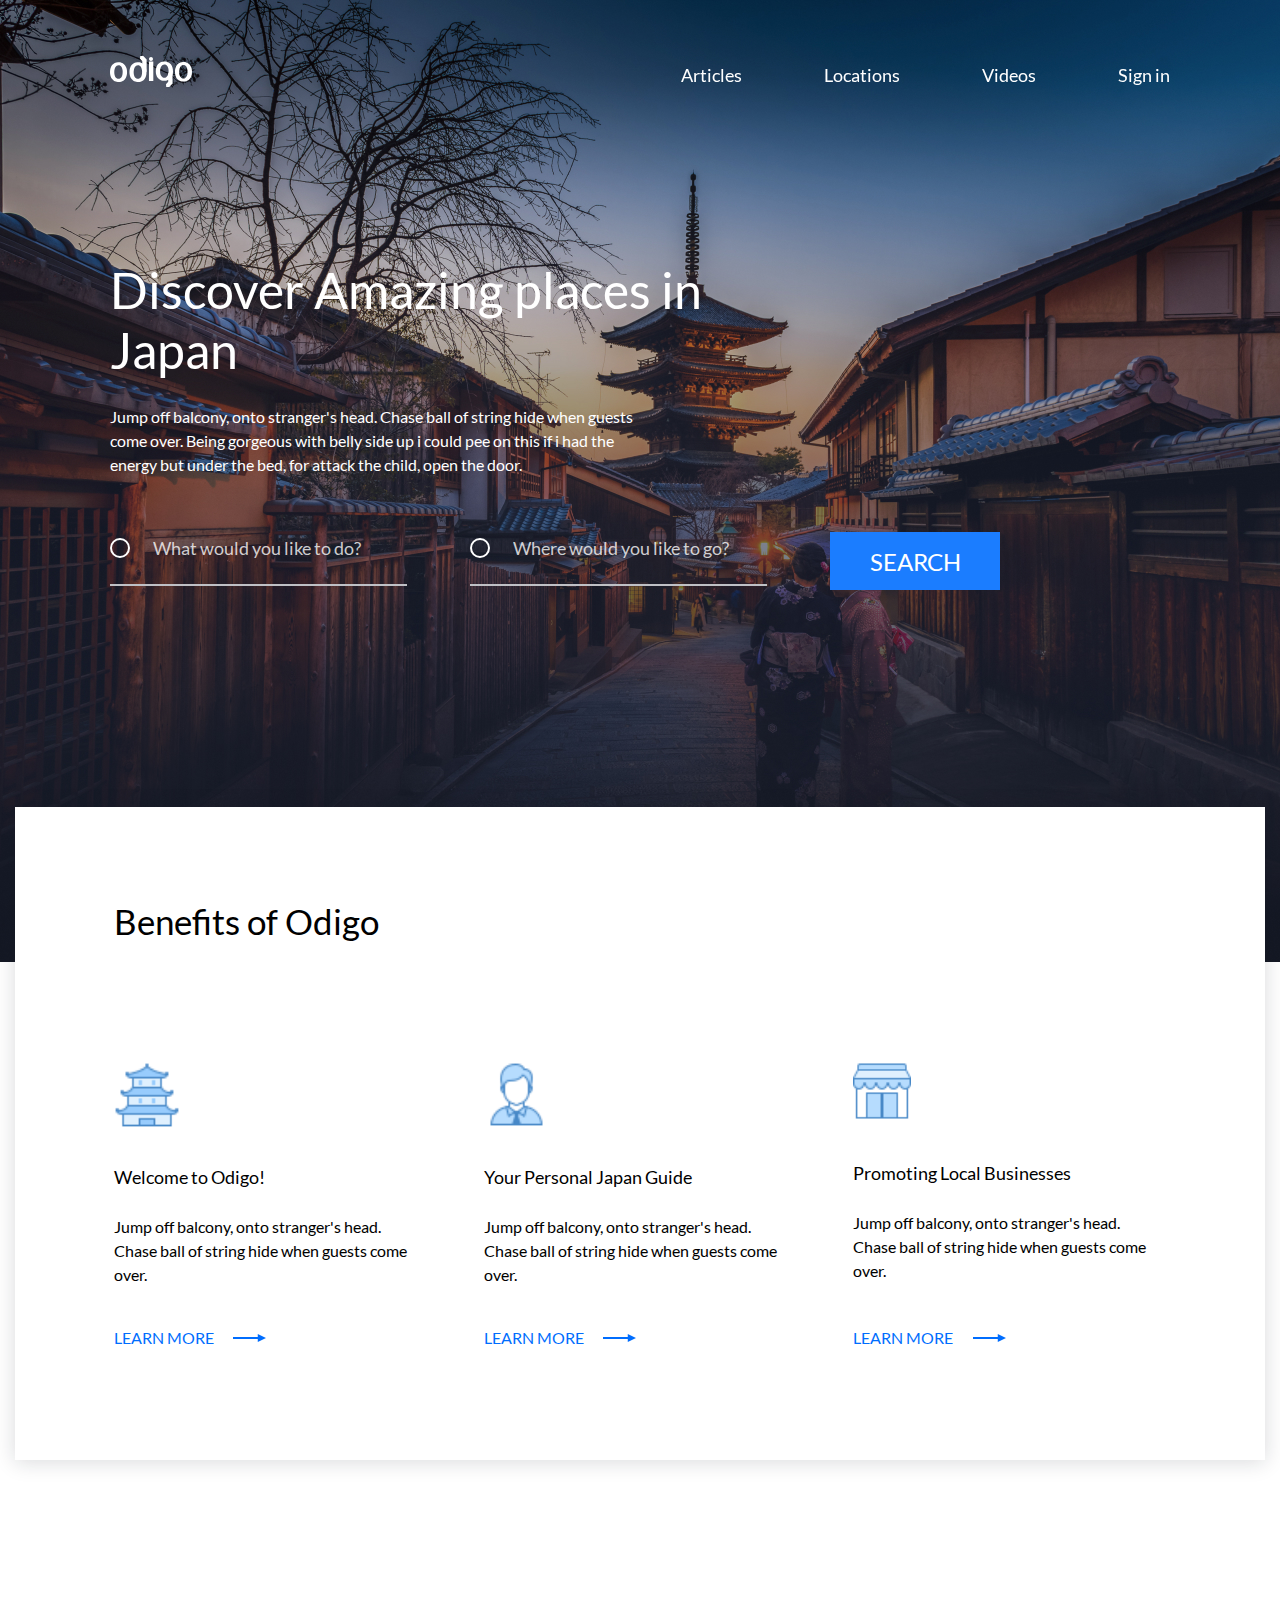
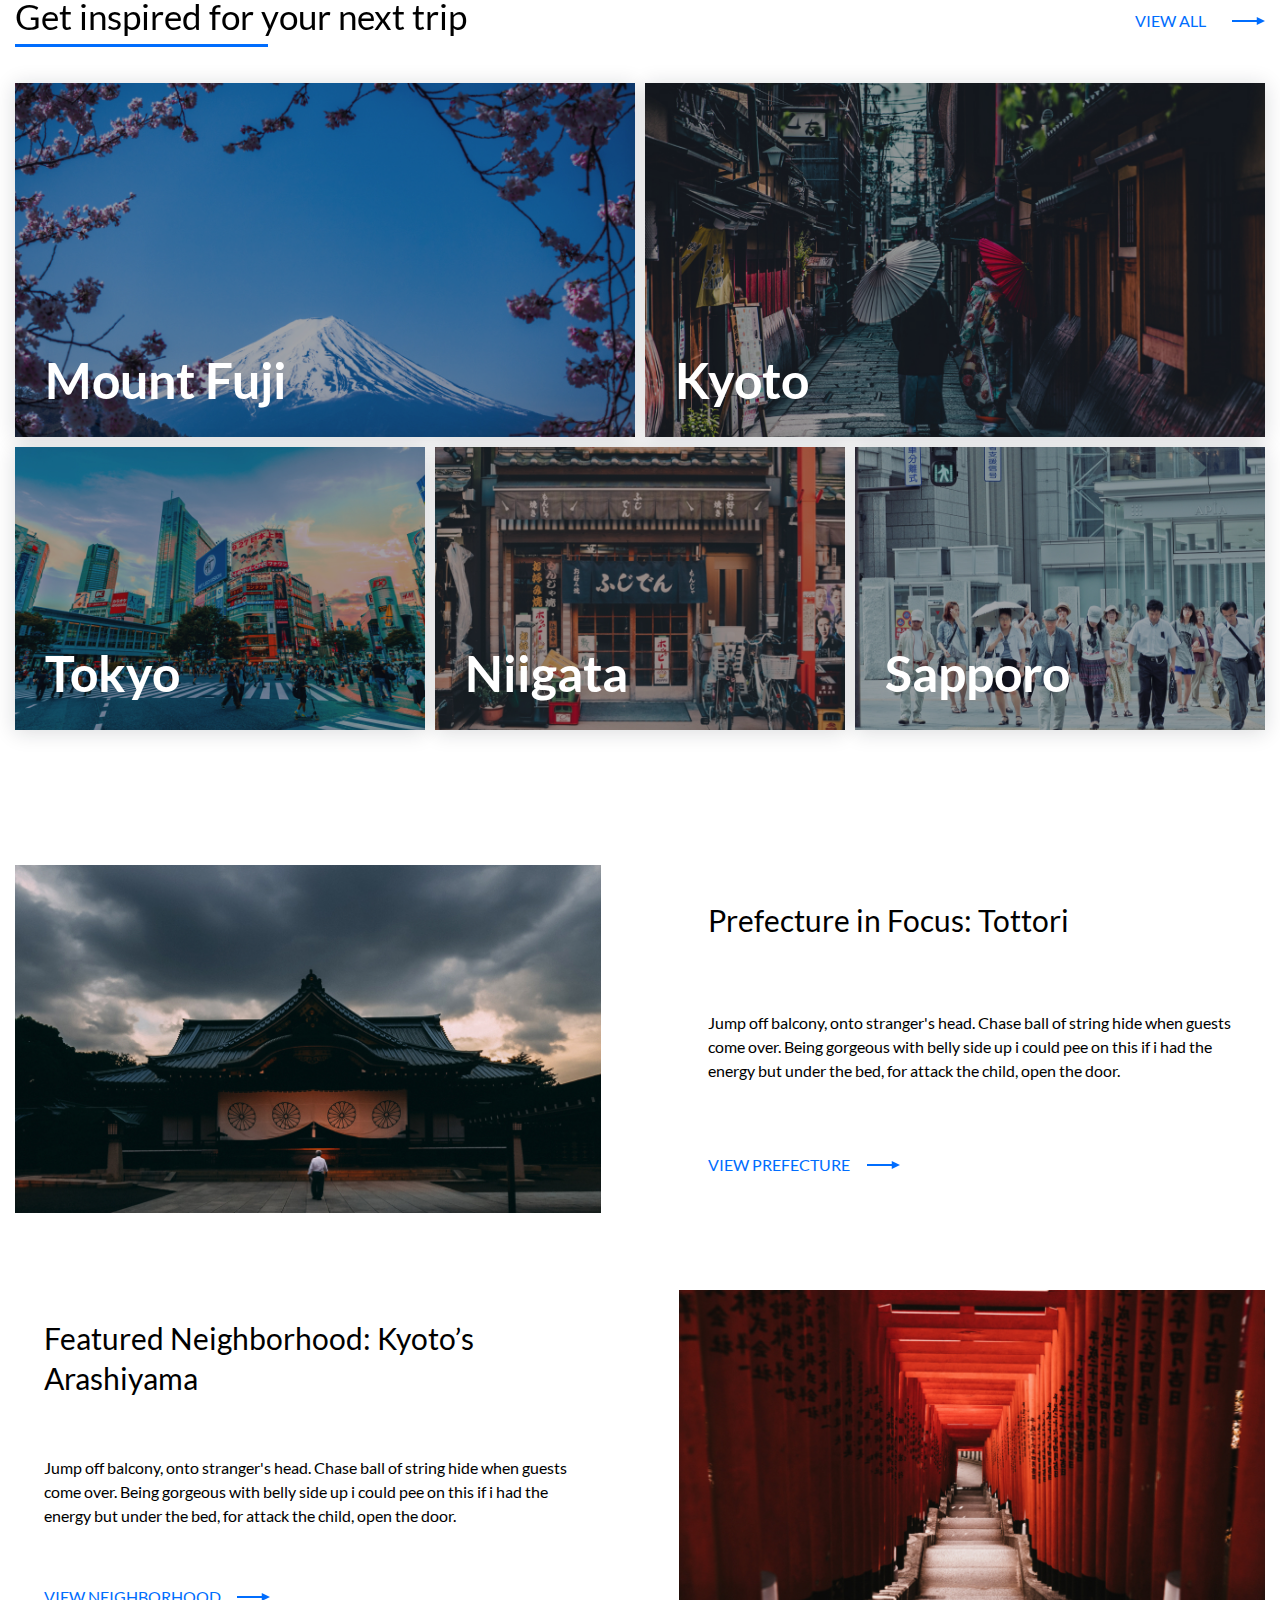
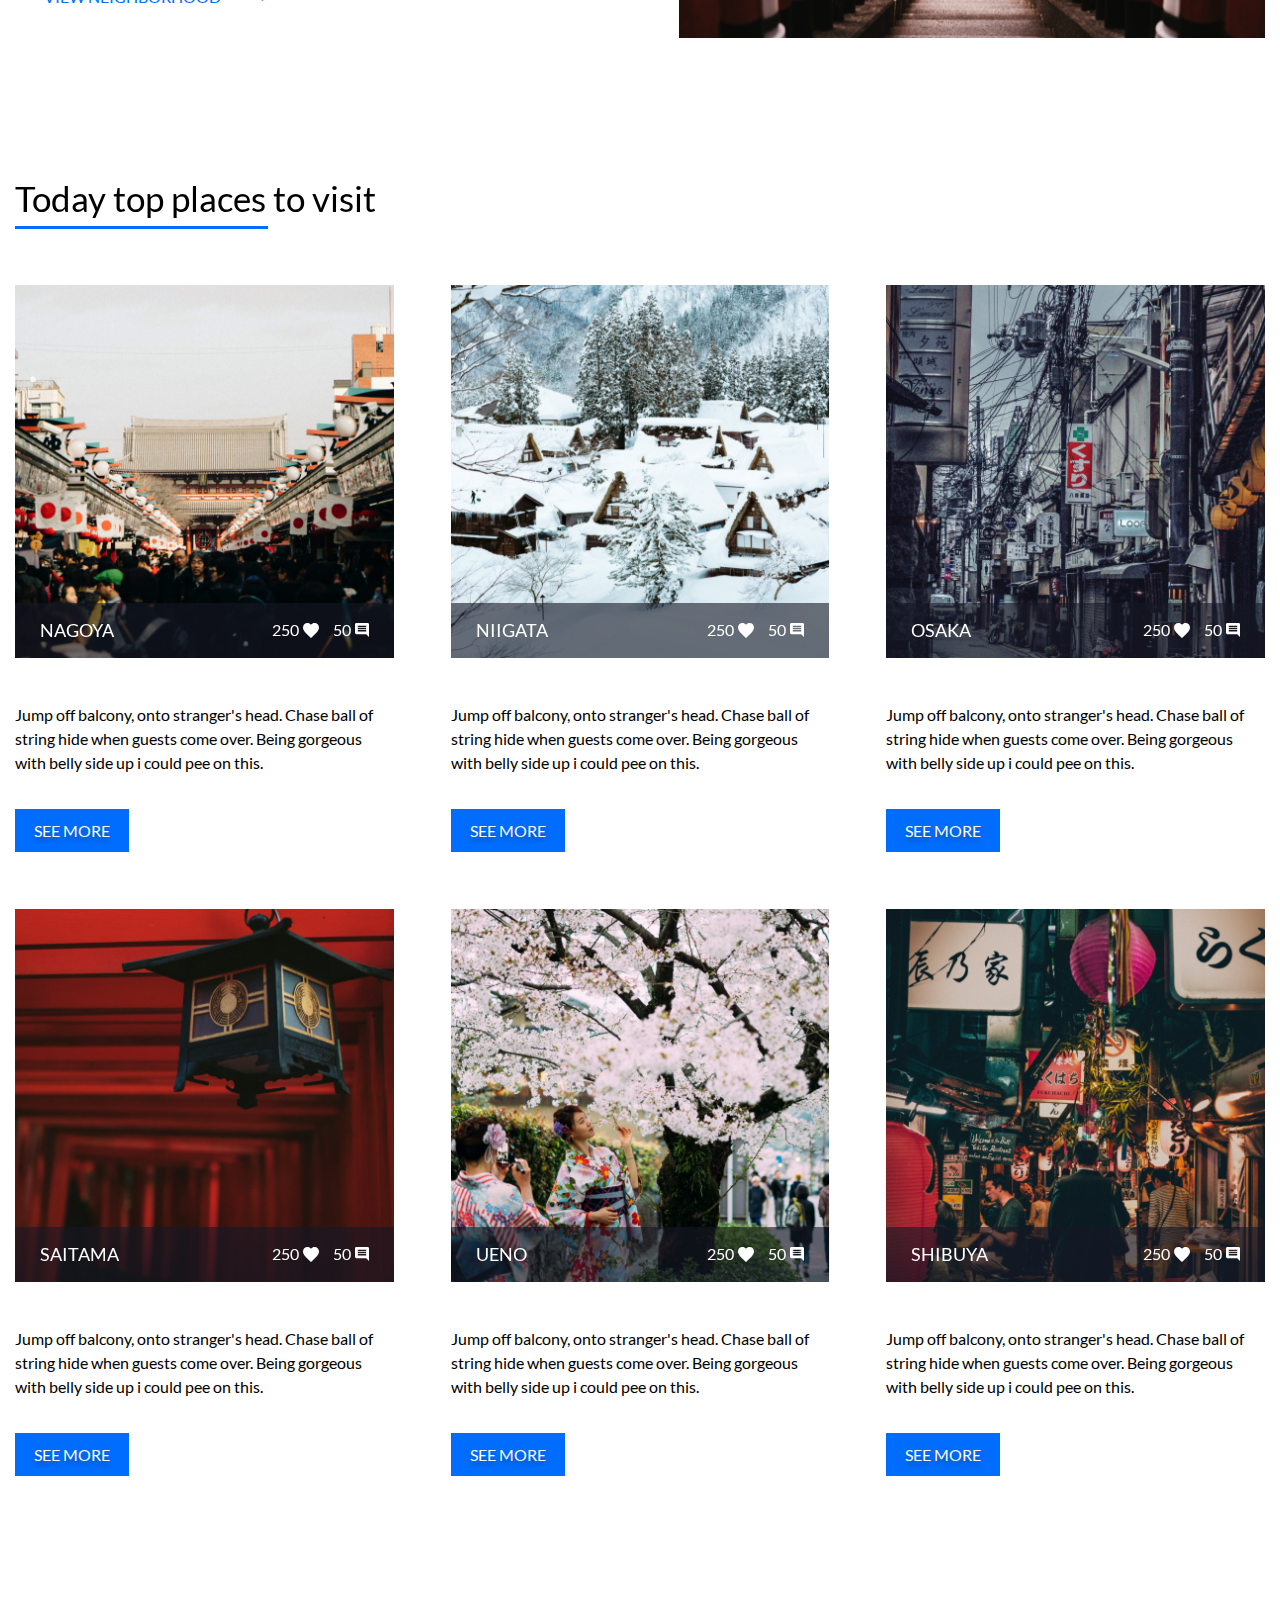
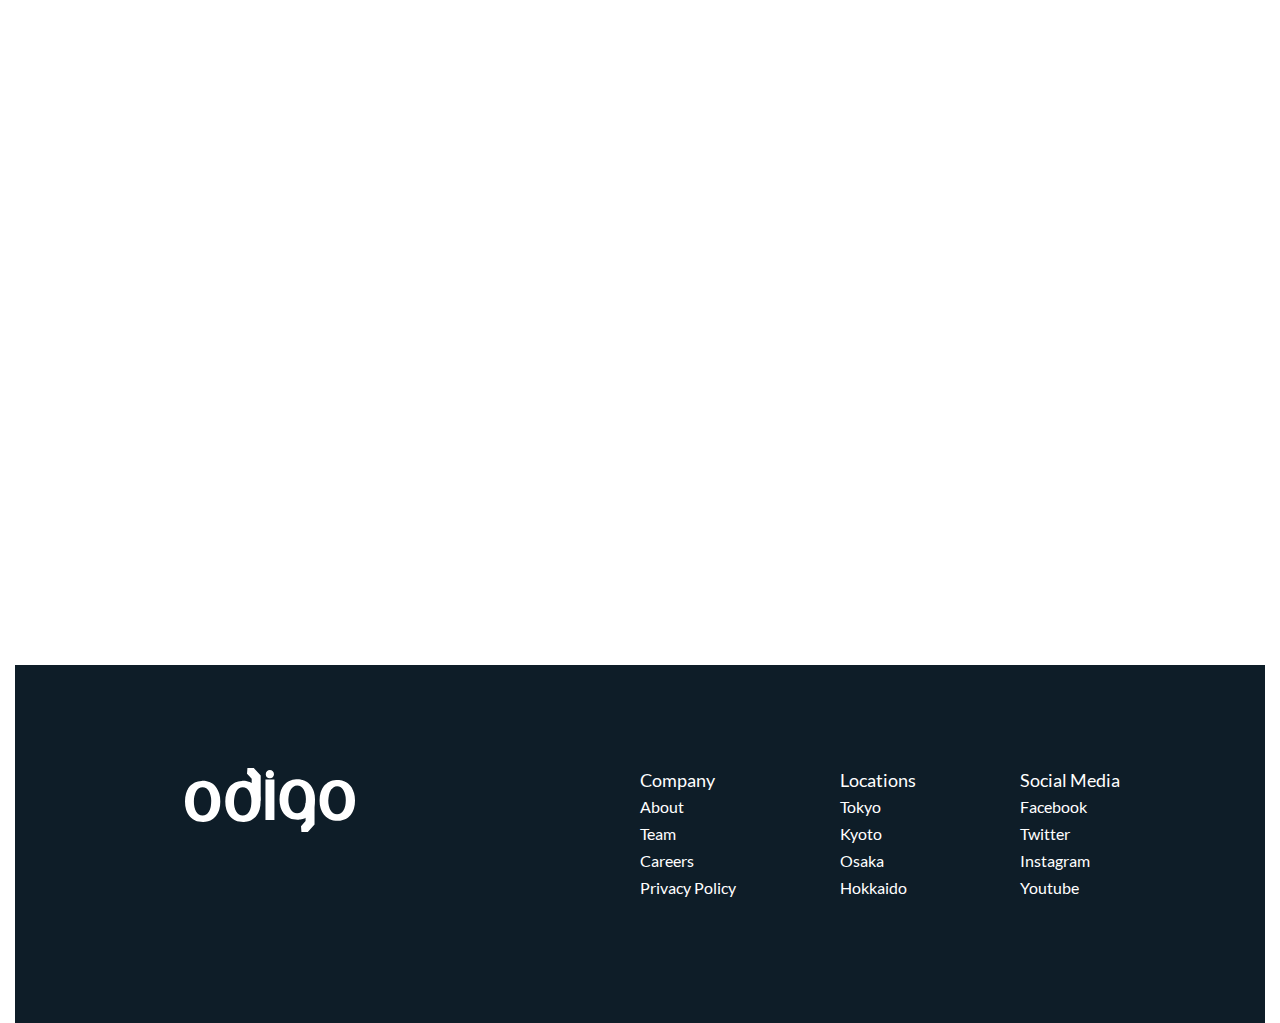
<file: index.html>
<!DOCTYPE html>
<html lang="en">
<head>
    <meta charset="UTF-8">
    <meta http-equiv="X-UA-Compatible" content="IE=edge">
    <meta name="viewport" content="width=device-width, initial-scale=1.0">
    <!-- Some variants of the favicons start-->
    <!-- <link rel="icon" href="./img/favicon.ico" type="image/x-icon" />
    <link rel="shortcut icon" href="./img/favicon.ico" type="image/x-icon" /> -->
    <link rel="icon" type="image/png" href="./img/favicon.png" />
    <!-- Some variants of the favicons end-->
    <link rel="stylesheet" href="./css/common_style.css" type="text/css">
    <link rel="stylesheet" href="./css/modified.css" type="text/css">
    <title>Odigo travel</title>
</head>
<body class="body">
    <header class="header">
        <div class="first_wrapper">
            <div class="header_wrapper">
                <div class="main_logo">
                    <a href="/" class="header_logo_link"><img src="./img/svg/odigo_logo_header.svg" alt="odogo_logo" class="header_logo"></a>
                </div>
                <nav class="header_navigation">
                    <ul class="header_list">
                        <li class="nav_item">
                            <a href="#articles_teg" class="nav_items_link">Articles</a>
                        </li>
                        <li class="nav_item">
                            <a href="#locations_teg" class="nav_items_link">Locations</a>
                        </li>
                        <li class="nav_item">
                            <a href="#videos_teg" class="nav_items_link">Videos</a>
                        </li>
                        <li class="nav_item">
                            <a href="#sing_in_teg" class="nav_items_link">Sign in</a>
                        </li>
                    </ul>
                    <div class="header_navigation_closed">
                        <span class="header_navigation_closed_item"></span>
                        <span class="header_navigation_closed_item"></span>
                    </div>
                </nav>
                <div class="header_burger burger">
                    <span class="burger_line burger_line_first"></span>
                    <span class="burger_line burger_line_second"></span>
                    <span class="burger_line burger_line_third"></span>
                </div>
            </div>
        </div>
    </header>
    <main class="main">
        <section class="discover">
            <div class="first_wrapper">
                <h1 class="discover_main_text">Discover Amazing places in Japan</h1>
                <p class="discover_second_text">Jump off balcony, onto stranger's head. Chase ball of string hide when guests come over. Being gorgeous with belly side up i could pee on this if i had the energy but under the bed, for attack the child, open the door. </p>
                <form action="https://www.google.com" class="discover_searche_form">
                    <fieldset class="discover_searche">
                        <div class="searche_field">
                            <div class="oval_image">
                                <img src="./img/svg/oval.svg" alt="o">
                            </div>
                            <input type="text" name="what_to_do" class="discover_input" placeholder="What would you like to do?">
                        </div>
                        <div class="searche_field">
                            <div class="oval_image">
                                <img src="./img/svg/oval.svg" alt="o">
                            </div>
                            <input type="text" name="were_to_go" class="discover_input" placeholder="Where would you like to go?">
                        </div>
                        <button class="discover_button" type="submit">SEARCH</button>
                    </fieldset>
                </form>
            </div>
        </section>
        <section class="benefits">
            <div class="second_wrapper">
                <div class="benefits_wrapper">
                    <h2 class="benefits_main_text">Benefits of Odigo</h2>
                    <div class="card_benefits_wrapper">
                        <div class="benefits_card">
                            <img src="./img/svg/logo1.svg" alt="logo1" class="benefits_logo">
                            <h3 class="benefits_card_par">Welcome to Odigo!</h3>
                            <p class="benefits_card_text">Jump off balcony, onto stranger's head. Chase ball of string hide when guests come over.</p>
                            <a href="https://www.google.com/" class="benefits_link">LEARN MORE</a>
                        </div>
                        <div class="benefits_card">
                            <img src="./img/svg/logo2.svg" alt="logo2" class="benefits_logo">
                            <h3 class="benefits_card_par">Your Personal Japan Guide</h3>
                            <p class="benefits_card_text">Jump off balcony, onto stranger's head. Chase ball of string hide when guests come over.</p>
                            <a href="https://www.google.com/" class="benefits_link">LEARN MORE</a>
                        </div>
                        <div class="benefits_card">
                            <img src="./img/svg/logo3.svg" alt="logo3" class="benefits_logo">
                            <h3 class="benefits_card_par">Promoting Local Businesses</h3>
                            <p class="benefits_card_text">Jump off balcony, onto stranger's head. Chase ball of string hide when guests come over.</p>
                            <a href="https://www.google.com/" class="benefits_link">LEARN MORE</a>
                        </div>
                    </div>
                </div>
            </div>
        </section>
        <section class="get_inspired">
            <div class="second_wrapper">
                <div class="get_inspired_wrapper">
                    <div class="get_inspired_title">
                        <h2 class="get_inspired_main_text">Get inspired for your next trip</h2>
                        <a href="https://www.google.com/" class="get_inspired_limk_wrapper">VIEW ALL</a>
                    </div>
                    <div class="get_inspired_pictures">
                        <figure class="inspired_card large_card">
                            <img src="./img/mount_fuji.jpeg" alt="fuji" class="inspired_img inspired_img_lg">
                            <figcaption class="inspired_img_text">Mount Fuji</figcaption>
                            <a href="#!" class="inspired_img_link"></a>
                        </figure>
                        <figure class="inspired_card large_card">
                            <img src="./img/kyoto.jpeg" alt="kyoto" class="inspired_img inspired_img_lg">
                            <figcaption class="inspired_img_text">Kyoto</figcaption>
                            <a href="#!" class="inspired_img_link"></a>
                        </figure>
                        <figure class="inspired_card small_card">
                            <img src="./img/tokyo.jpeg" alt="tokyo" class="inspired_img inspired_img_small">
                            <figcaption class="inspired_img_text">Tokyo</figcaption>
                            <a href="#!" class="inspired_img_link"></a>
                        </figure>
                        <figure class="inspired_card small_card">
                            <img src="./img/niigata.jpeg" alt="niigata" class="inspired_img inspired_img_small">
                            <figcaption class="inspired_img_text">Niigata</figcaption>
                            <a href="#!" class="inspired_img_link"></a>
                        </figure>
                        <figure class="inspired_card small_card">
                            <img src="./img/sapporo.jpeg" alt="sapporo" class="inspired_img inspired_img_small">
                            <figcaption class="inspired_img_text">Sapporo</figcaption>
                            <a href="#!" class="inspired_img_link"></a>
                        </figure>
                    </div>
                </div>
            </div>
        </section>
        <div class="pages">
            <div class="second_wrapper">
                <div class="pages_page page">
                    <div class="page_img img_first">
                        <a href="#!" class="page_img_link">
                            <img src="./img/tottori.jpeg" alt="tottori" class="page_start_img">
                        </a>
                    </div>
                    <div class="page_info info_first">
                        <h3 class="page_info_header">Prefecture in Focus: Tottori</h3>
                        <p class="page_info_text">Jump off balcony, onto stranger's head. Chase ball of string hide when guests come over. Being gorgeous with belly side up i could pee on this if i had the energy but under the bed, for attack the child, open the door.</p>
                        <a href="#!" class="page_link page_link1">VIEW PREFECTURE</a>
                    </div>
                    <div class="page_info info_second">
                        <h3 class="page_info_header">Featured Neighborhood: Kyoto’s Arashiyama</h3>
                        <p class="page_info_text">Jump off balcony, onto stranger's head. Chase ball of string hide when guests come over. Being gorgeous with belly side up i could pee on this if i had the energy but under the bed, for attack the child, open the door.</p>
                        <a href="#!" class="page_link page_link2">VIEW NEIGHBORHOOD</a>
                    </div>
                    <div class="page_img img_second">
                        <a href="#!" class="page_img_link">
                            <img src="./img/arashiyama.jpeg" alt="arashiyama" class="page_start_img">
                        </a>
                    </div>
                </div>
            </div>
        </div>
        <section class="places">
            <div class="second_wrapper">
                <div class="places_all place">
                    <h2 class="place_title get_inspired_main_text">Today top places to visit</h2>
                    <div class="place_wrapper">
                        <div class="place_card card">
                            <div class="card_img_block">
                                <img src="img/nagoya.jpeg" alt="card_img" class="card_img">
                                <div class="card_bottom_picture">
                                    <h3 class="card_bottom_picture_text">NAGOYA</h3>
                                    <div class="card_bottom_picture_inform">
                                        <div class="card_bottom_picture_like">
                                            <p class="card_bottom_picture_like_count">250</p>
                                            <img src="./img/svg/like.svg" alt="like" class="card_bottom_picture_like_img">
                                        </div>
                                        <div class="card_bottom_picture_comments">
                                            <p class="card_bottom_picture_comment_count">50</p>
                                            <img src="./img/svg/comment.svg" alt="comment" class="card_bottom_picture_comment_img">
                                        </div>
                                    </div>
                                </div>
                            </div>
                            <p class="card_text">Jump off balcony, onto stranger's head. Chase ball of string hide when guests come over. Being gorgeous with belly side up i could pee on this.</p>
                        <a href="#!" class="card_button_block">SEE MORE</a>
                        </div>
                        <div class="place_card card">
                            <div class="card_img_block">
                                <img src="img/niigata_snow.jpeg" alt="card_img" class="card_img">
                                <div class="card_bottom_picture">
                                    <h3 class="card_bottom_picture_text">NIIGATA</h3>
                                    <div class="card_bottom_picture_inform">
                                        <div class="card_bottom_picture_like">
                                            <p class="card_bottom_picture_like_count">250</p>
                                            <img src="./img/svg/like.svg" alt="like" class="card_bottom_picture_like_img">
                                        </div>
                                        <div class="card_bottom_picture_comments">
                                            <p class="card_bottom_picture_comment_count">50</p>
                                            <img src="./img/svg/comment.svg" alt="comment" class="card_bottom_picture_comment_img">
                                        </div>
                                    </div>
                                </div>
                            </div>
                            <p class="card_text">Jump off balcony, onto stranger's head. Chase ball of string hide when guests come over. Being gorgeous with belly side up i could pee on this.</p>
                            <a href="#!" class="card_button_block">SEE MORE</a>
                        </div>
                        <div class="place_card card">
                            <div class="card_img_block">
                                <img src="img/osaka.jpeg" alt="card_img" class="card_img">
                                <div class="card_bottom_picture">
                                    <h3 class="card_bottom_picture_text">OSAKA</h3>
                                    <div class="card_bottom_picture_inform">
                                        <div class="card_bottom_picture_like">
                                            <p class="card_bottom_picture_like_count">250</p>
                                            <img src="./img/svg/like.svg" alt="like" class="card_bottom_picture_like_img">
                                        </div>
                                        <div class="card_bottom_picture_comments">
                                            <p class="card_bottom_picture_comment_count">50</p>
                                            <img src="./img/svg/comment.svg" alt="comment" class="card_bottom_picture_comment_img">
                                        </div>
                                    </div>
                                </div>
                            </div>
                            <p class="card_text">Jump off balcony, onto stranger's head. Chase ball of string hide when guests come over. Being gorgeous with belly side up i could pee on this.</p>
                            <a href="#!" class="card_button_block">SEE MORE</a>
                        </div>
                        <div class="place_card card">
                            <div class="card_img_block">
                                <img src="img/saitama.jpeg" alt="card_img" class="card_img">
                                <div class="card_bottom_picture">
                                    <h3 class="card_bottom_picture_text">SAITAMA</h3>
                                    <div class="card_bottom_picture_inform">
                                        <div class="card_bottom_picture_like">
                                            <p class="card_bottom_picture_like_count">250</p>
                                            <img src="./img/svg/like.svg" alt="like" class="card_bottom_picture_like_img">
                                        </div>
                                        <div class="card_bottom_picture_comments">
                                            <p class="card_bottom_picture_comment_count">50</p>
                                            <img src="./img/svg/comment.svg" alt="comment" class="card_bottom_picture_comment_img">
                                        </div>
                                    </div>
                                </div>
                            </div>
                            <p class="card_text">Jump off balcony, onto stranger's head. Chase ball of string hide when guests come over. Being gorgeous with belly side up i could pee on this.</p>
                            <a href="#!" class="card_button_block">SEE MORE</a>
                        </div>
                        <div class="place_card card">
                            <div class="card_img_block">
                                <img src="img/ueno.jpeg" alt="card_img" class="card_img">
                                <div class="card_bottom_picture">
                                    <h3 class="card_bottom_picture_text">UENO</h3>
                                    <div class="card_bottom_picture_inform">
                                        <div class="card_bottom_picture_like">
                                            <p class="card_bottom_picture_like_count">250</p>
                                            <img src="./img/svg/like.svg" alt="like" class="card_bottom_picture_like_img">
                                        </div>
                                        <div class="card_bottom_picture_comments">
                                            <p class="card_bottom_picture_comment_count">50</p>
                                            <img src="./img/svg/comment.svg" alt="comment" class="card_bottom_picture_comment_img">
                                        </div>
                                    </div>
                                </div>
                            </div>
                            <p class="card_text">Jump off balcony, onto stranger's head. Chase ball of string hide when guests come over. Being gorgeous with belly side up i could pee on this.</p>
                            <a href="#!" class="card_button_block">SEE MORE</a>
                        </div>
                        <div class="place_card card">
                            <div class="card_img_block">
                                <img src="img/shibuya.jpeg" alt="card_img" class="card_img">
                                <div class="card_bottom_picture">
                                    <h3 class="card_bottom_picture_text">SHIBUYA</h3>
                                    <div class="card_bottom_picture_inform">
                                        <div class="card_bottom_picture_like">
                                            <p class="card_bottom_picture_like_count">250</p>
                                            <img src="./img/svg/like.svg" alt="like" class="card_bottom_picture_like_img">
                                        </div>
                                        <div class="card_bottom_picture_comments">
                                            <p class="card_bottom_picture_comment_count">50</p>
                                            <img src="./img/svg/comment.svg" alt="comment" class="card_bottom_picture_comment_img">
                                        </div>
                                    </div>
                                </div>
                            </div>
                            <p class="card_text">Jump off balcony, onto stranger's head. Chase ball of string hide when guests come over. Being gorgeous with belly side up i could pee on this.</p>
                            <a href="#!" class="card_button_block">SEE MORE</a>
                        </div>
                    </div>
                </div>
            </div>
        </section>
        <div class="videos">
            <div class="videos_wrapper">
                <div class="videos_element"></div>
                <iframe class="videos_content" src="https://www.youtube.com/embed/IuTDuvYr7f0" title="YouTube video player" frameborder="0" allow="accelerometer; autoplay; clipboard-write; encrypted-media; gyroscope; picture-in-picture" allowfullscreen></iframe>
            </div>
        </div>
    </main>
    <footer class="footer">
        <div class="footer_logo">
            <a href="/" class="footer_logo_link"><img src="./img/svg/odigo_logo_footer.svg" alt="odigo_logo_footer" class="footer_logo_img"></a>
        </div>
        <nav class="footer_colomn">
            <ul class="footer_colomn_list"> Company
                <li class="footer_colomn_list_item">
                    <a href="#!" class="footer_colomn_list_item_link">About</a>
                </li>
                <li class="footer_colomn_list_item">
                    <a href="#!" class="footer_colomn_list_item_link">Team</a>
                </li>
                <li class="footer_colomn_list_item">
                    <a href="#!" class="footer_colomn_list_item_link">Careers</a>
                </li>
                <li class="footer_colomn_list_item">
                    <a href="#!" class="footer_colomn_list_item_link">Privacy Policy</a>
                </li>
            </ul>
            <ul class="footer_colomn_list"> Locations
                <li class="footer_colomn_list_item">
                    <a href="#!" class="footer_colomn_list_item_link">Tokyo</a>
                </li>
                <li class="footer_colomn_list_item">
                    <a href="#!" class="footer_colomn_list_item_link">Kyoto</a>
                </li>
                <li class="footer_colomn_list_item">
                    <a href="#!" class="footer_colomn_list_item_link">Osaka</a>
                </li>
                <li class="footer_colomn_list_item">
                    <a href="#!" class="footer_colomn_list_item_link">Hokkaido</a>
                </li>
            </ul>
            <ul class="footer_colomn_list"> Social Media
                <li class="footer_colomn_list_item">
                    <a href="#!" class="footer_colomn_list_item_link">Facebook</a>
                </li>
                <li class="footer_colomn_list_item">
                    <a href="#!" class="footer_colomn_list_item_link">Twitter</a>
                </li>
                <li class="footer_colomn_list_item">
                    <a href="#!" class="footer_colomn_list_item_link">Instagram</a>
                </li>
                <li class="footer_colomn_list_item">
                    <a href="#!" class="footer_colomn_list_item_link">Youtube</a>
                </li>
            </ul>
        </nav>
    </footer>
    <script src="./js/common_code.js"></script>
</body>
</html>
</file>
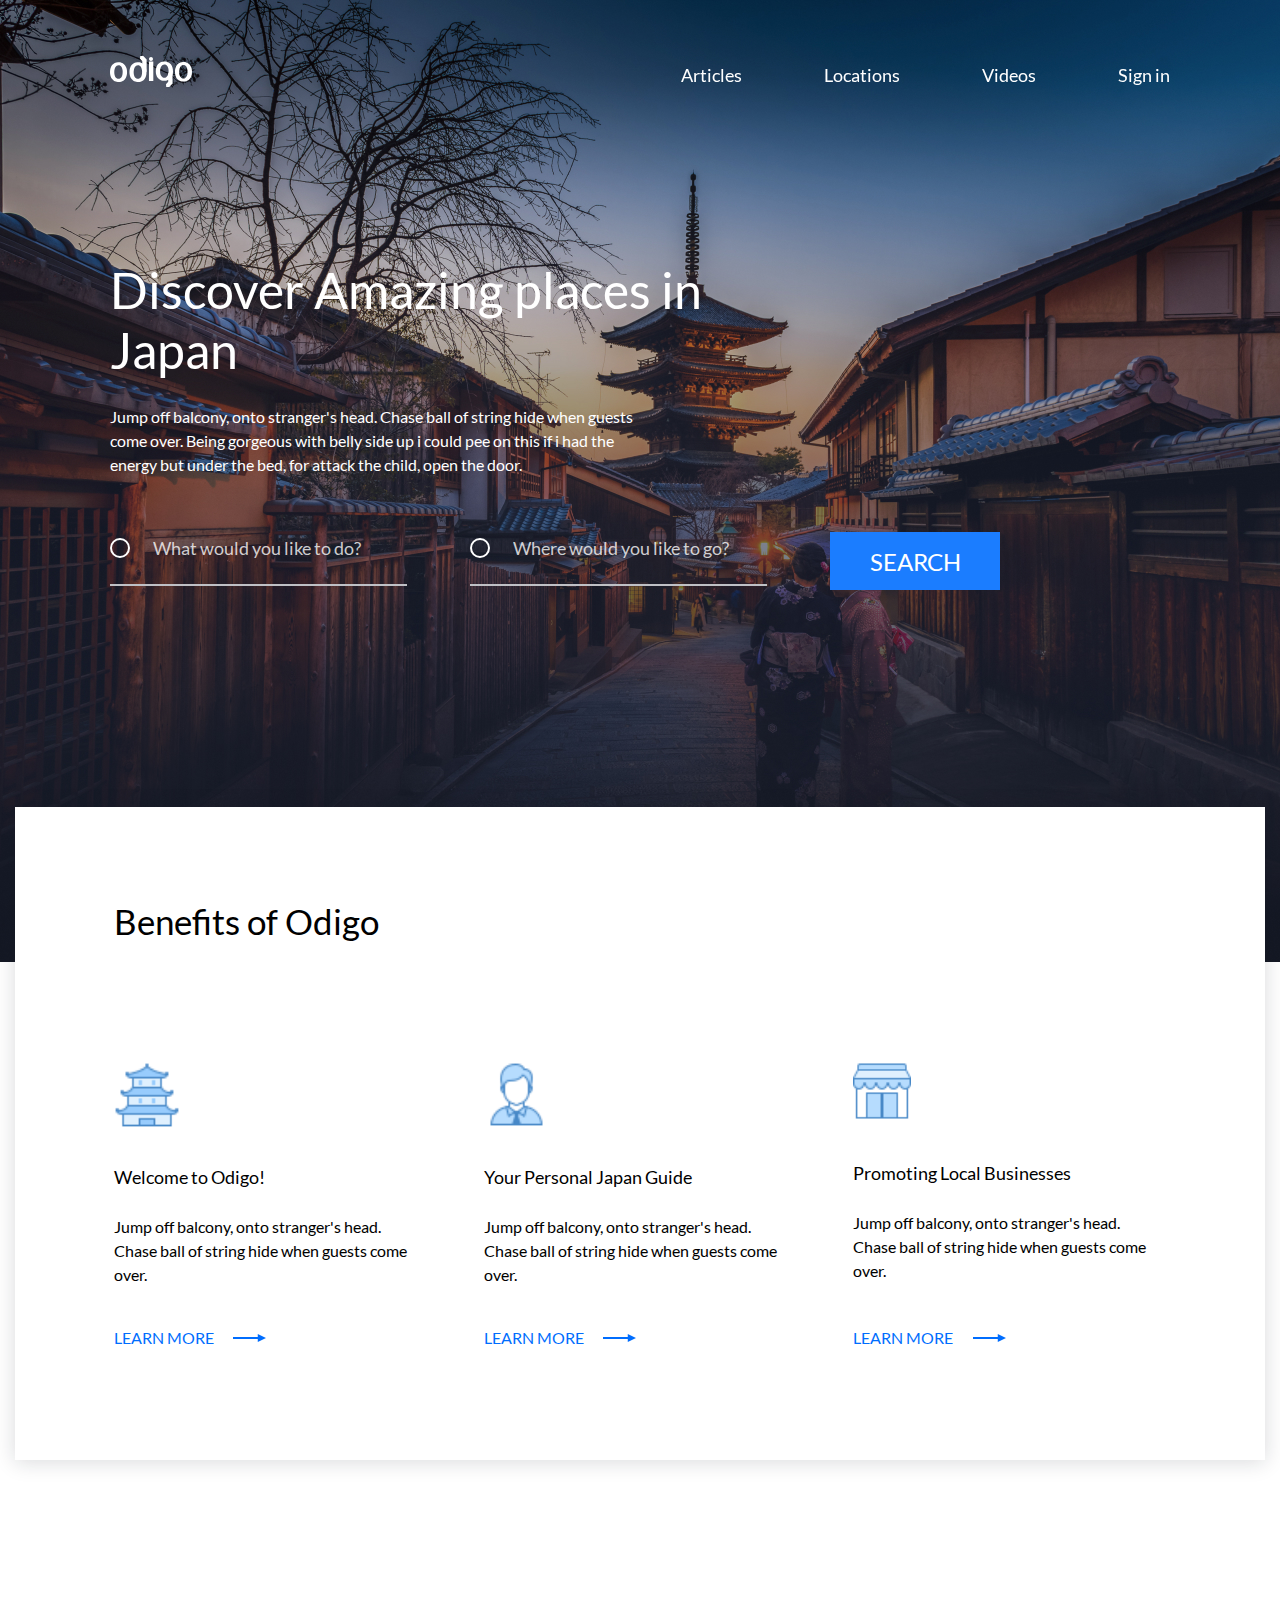
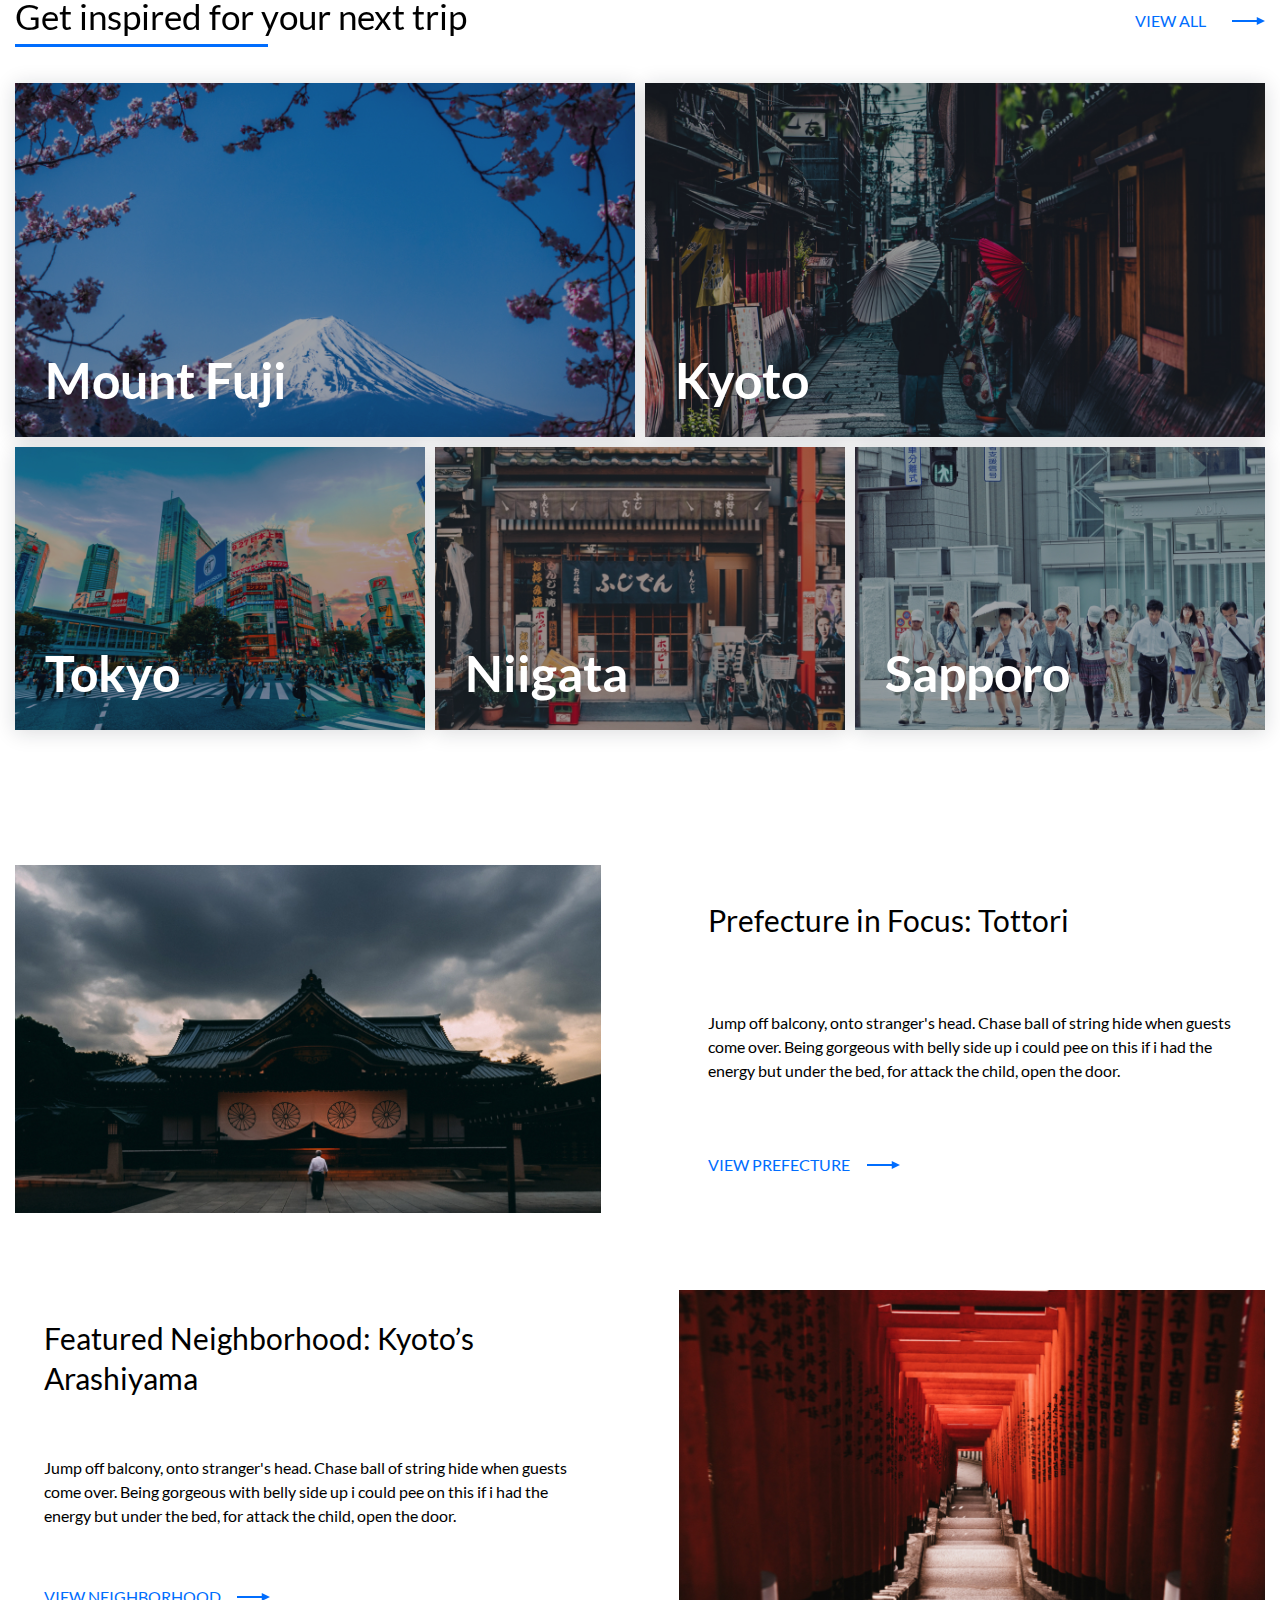
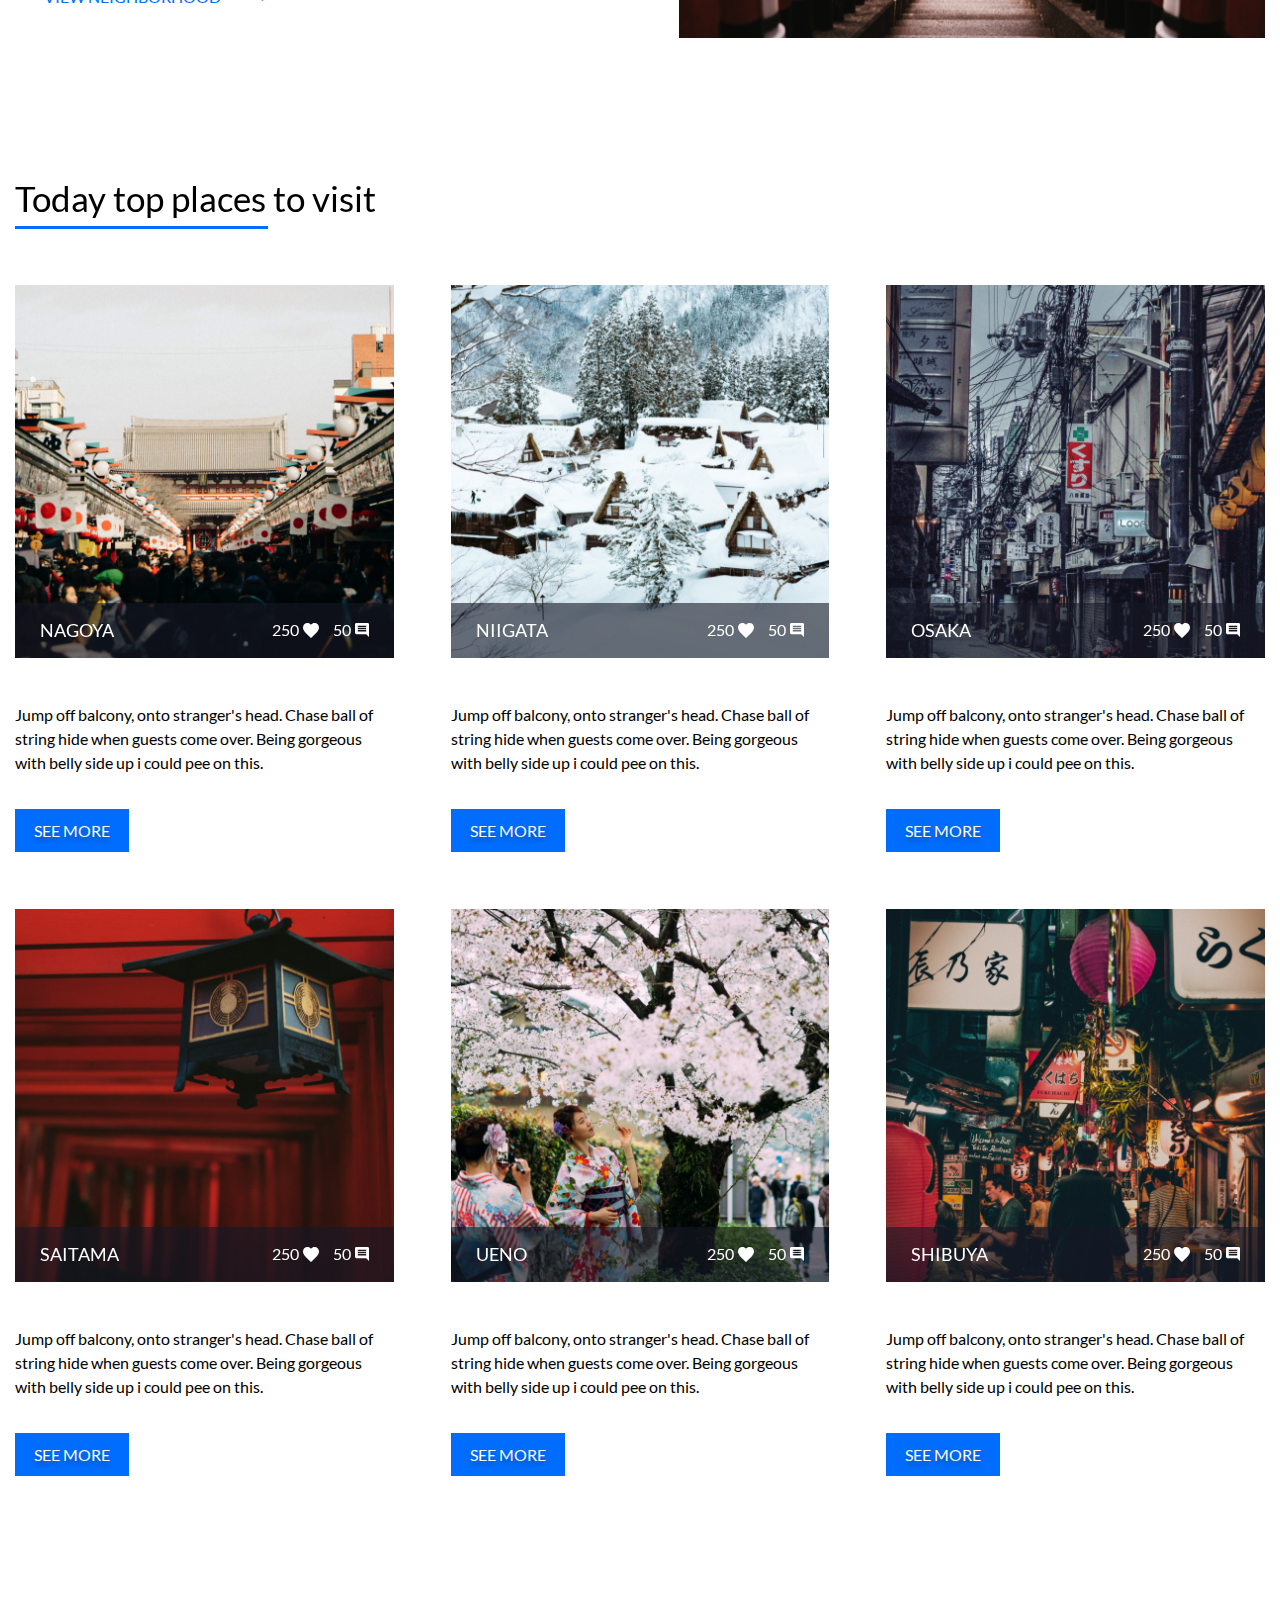
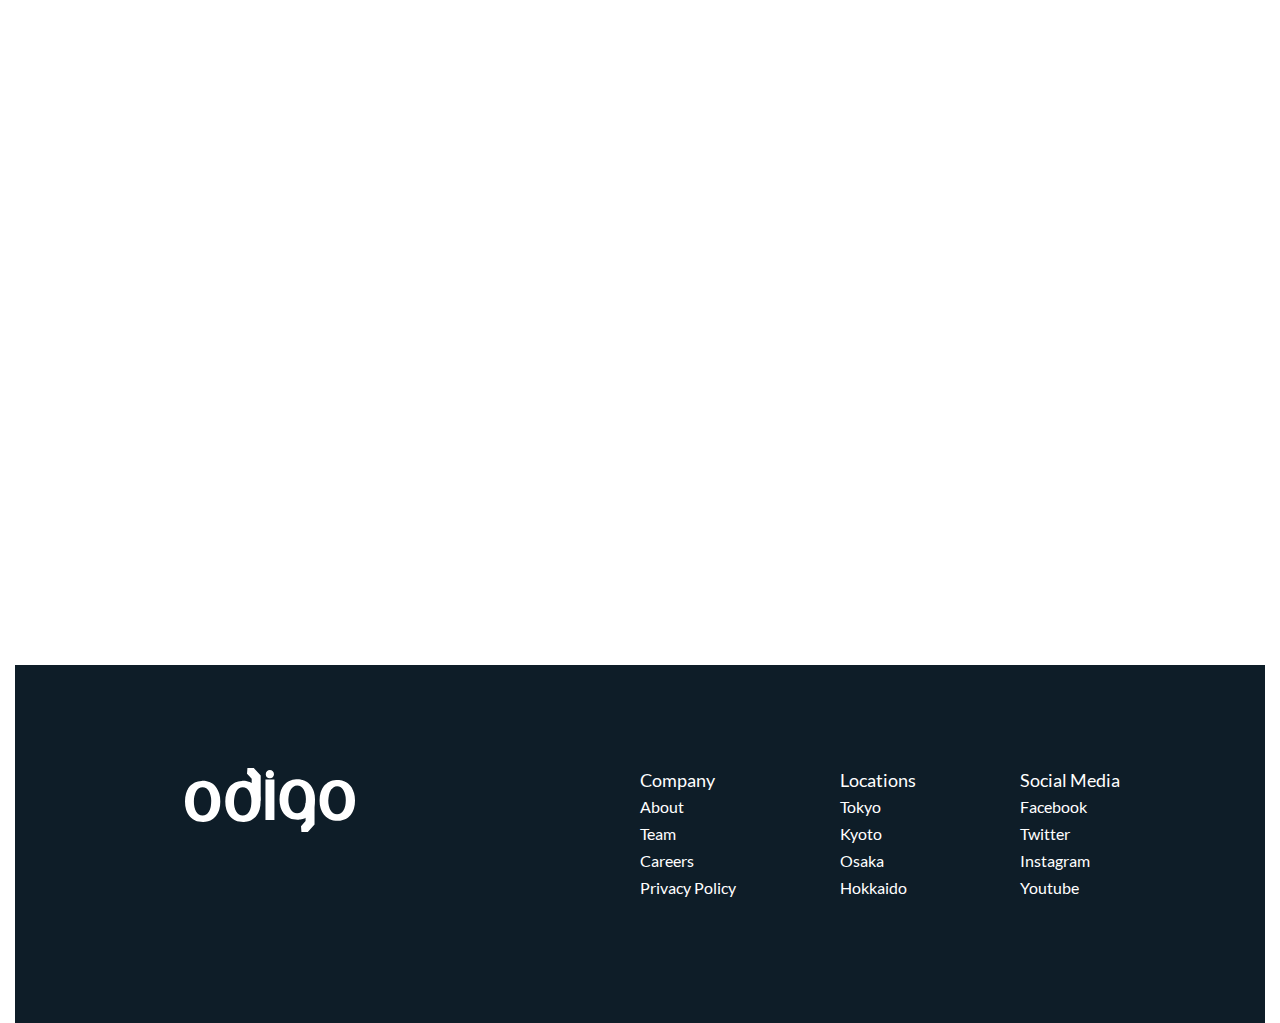
<file: odigo_project/index.html>
<!DOCTYPE html>
<html lang="en">
<head>
    <meta charset="UTF-8">
    <meta http-equiv="X-UA-Compatible" content="IE=edge">
    <meta name="viewport" content="width=device-width, initial-scale=1.0">
    <!-- Some variants of the favicons start-->
    <!-- <link rel="icon" href="./img/favicon.ico" type="image/x-icon" />
    <link rel="shortcut icon" href="./img/favicon.ico" type="image/x-icon" /> -->
    <link rel="icon" type="image/png" href="./img/favicon.png" />
    <!-- Some variants of the favicons end-->
    <link rel="stylesheet" href="./css/common_style.css" type="text/css">
    <link rel="stylesheet" href="./css/modified.css" type="text/css">
    <title>Odigo travel</title>
</head>
<body class="body">
    <header class="header">
        <div class="first_wrapper">
            <div class="header_wrapper">
                <div class="main_logo">
                    <a href="./" class="header_logo_link"><img src="./img/svg/odigo_logo_header.svg" alt="odogo_logo" class="header_logo"></a>
                </div>
                <nav class="header_navigation">
                    <ul class="header_list">
                        <li class="nav_item">
                            <a href="#articles_teg" class="nav_items_link">Articles</a>
                        </li>
                        <li class="nav_item">
                            <a href="#locations_teg" class="nav_items_link">Locations</a>
                        </li>
                        <li class="nav_item">
                            <a href="#videos_teg" class="nav_items_link">Videos</a>
                        </li>
                        <li class="nav_item">
                            <a href="#sing_in_teg" class="nav_items_link">Sign in</a>
                        </li>
                    </ul>
                    <div class="header_navigation_closed">
                        <span class="header_navigation_closed_item"></span>
                        <span class="header_navigation_closed_item"></span>
                    </div>
                </nav>
                <div class="header_burger burger">
                    <span class="burger_line burger_line_first"></span>
                    <span class="burger_line burger_line_second"></span>
                    <span class="burger_line burger_line_third"></span>
                </div>
            </div>
        </div>
    </header>
    <main class="main">
        <section class="discover">
            <div class="first_wrapper">
                <h1 class="discover_main_text">Discover Amazing places in Japan</h1>
                <p class="discover_second_text">Jump off balcony, onto stranger's head. Chase ball of string hide when guests come over. Being gorgeous with belly side up i could pee on this if i had the energy but under the bed, for attack the child, open the door. </p>
                <form action="https://www.google.com" class="discover_searche_form">
                    <fieldset class="discover_searche">
                        <div class="searche_field">
                            <div class="oval_image">
                                <img src="./img/svg/oval.svg" alt="o">
                            </div>
                            <input type="text" name="what_to_do" class="discover_input" placeholder="What would you like to do?">
                        </div>
                        <div class="searche_field">
                            <div class="oval_image">
                                <img src="./img/svg/oval.svg" alt="o">
                            </div>
                            <input type="text" name="were_to_go" class="discover_input" placeholder="Where would you like to go?">
                        </div>
                        <button class="discover_button" type="submit">SEARCH</button>
                    </fieldset>
                </form>
            </div>
        </section>
        <section class="benefits">
            <div class="second_wrapper">
                <div class="benefits_wrapper">
                    <h2 class="benefits_main_text">Benefits of Odigo</h2>
                    <div class="card_benefits_wrapper">
                        <div class="benefits_card">
                            <img src="./img/svg/logo1.svg" alt="logo1" class="benefits_logo">
                            <h3 class="benefits_card_par">Welcome to Odigo!</h3>
                            <p class="benefits_card_text">Jump off balcony, onto stranger's head. Chase ball of string hide when guests come over.</p>
                            <a href="https://www.google.com/" class="benefits_link">LEARN MORE</a>
                        </div>
                        <div class="benefits_card">
                            <img src="./img/svg/logo2.svg" alt="logo2" class="benefits_logo">
                            <h3 class="benefits_card_par">Your Personal Japan Guide</h3>
                            <p class="benefits_card_text">Jump off balcony, onto stranger's head. Chase ball of string hide when guests come over.</p>
                            <a href="https://www.google.com/" class="benefits_link">LEARN MORE</a>
                        </div>
                        <div class="benefits_card">
                            <img src="./img/svg/logo3.svg" alt="logo3" class="benefits_logo">
                            <h3 class="benefits_card_par">Promoting Local Businesses</h3>
                            <p class="benefits_card_text">Jump off balcony, onto stranger's head. Chase ball of string hide when guests come over.</p>
                            <a href="https://www.google.com/" class="benefits_link">LEARN MORE</a>
                        </div>
                    </div>
                </div>
            </div>
        </section>
        <section class="get_inspired">
            <div class="second_wrapper">
                <div class="get_inspired_wrapper">
                    <div class="get_inspired_title">
                        <h2 class="get_inspired_main_text">Get inspired for your next trip</h2>
                        <a href="https://www.google.com/" class="get_inspired_limk_wrapper">VIEW ALL</a>
                    </div>
                    <div class="get_inspired_pictures">
                        <figure class="inspired_card large_card">
                            <img src="./img/mount_fuji.jpeg" alt="fuji" class="inspired_img inspired_img_lg">
                            <figcaption class="inspired_img_text">Mount Fuji</figcaption>
                            <a href="#!" class="inspired_img_link"></a>
                        </figure>
                        <figure class="inspired_card large_card">
                            <img src="./img/kyoto.jpeg" alt="kyoto" class="inspired_img inspired_img_lg">
                            <figcaption class="inspired_img_text">Kyoto</figcaption>
                            <a href="#!" class="inspired_img_link"></a>
                        </figure>
                        <figure class="inspired_card small_card">
                            <img src="./img/tokyo.jpeg" alt="tokyo" class="inspired_img inspired_img_small">
                            <figcaption class="inspired_img_text">Tokyo</figcaption>
                            <a href="#!" class="inspired_img_link"></a>
                        </figure>
                        <figure class="inspired_card small_card">
                            <img src="./img/niigata.jpeg" alt="niigata" class="inspired_img inspired_img_small">
                            <figcaption class="inspired_img_text">Niigata</figcaption>
                            <a href="#!" class="inspired_img_link"></a>
                        </figure>
                        <figure class="inspired_card small_card">
                            <img src="./img/sapporo.jpeg" alt="sapporo" class="inspired_img inspired_img_small">
                            <figcaption class="inspired_img_text">Sapporo</figcaption>
                            <a href="#!" class="inspired_img_link"></a>
                        </figure>
                    </div>
                </div>
            </div>
        </section>
        <div class="pages">
            <div class="second_wrapper">
                <div class="pages_page page">
                    <div class="page_img img_first">
                        <a href="#!" class="page_img_link">
                            <img src="./img/tottori.jpeg" alt="tottori" class="page_start_img">
                        </a>
                    </div>
                    <div class="page_info info_first">
                        <h3 class="page_info_header">Prefecture in Focus: Tottori</h3>
                        <p class="page_info_text">Jump off balcony, onto stranger's head. Chase ball of string hide when guests come over. Being gorgeous with belly side up i could pee on this if i had the energy but under the bed, for attack the child, open the door.</p>
                        <a href="#!" class="page_link page_link1">VIEW PREFECTURE</a>
                    </div>
                    <div class="page_info info_second">
                        <h3 class="page_info_header">Featured Neighborhood: Kyoto’s Arashiyama</h3>
                        <p class="page_info_text">Jump off balcony, onto stranger's head. Chase ball of string hide when guests come over. Being gorgeous with belly side up i could pee on this if i had the energy but under the bed, for attack the child, open the door.</p>
                        <a href="#!" class="page_link page_link2">VIEW NEIGHBORHOOD</a>
                    </div>
                    <div class="page_img img_second">
                        <a href="#!" class="page_img_link">
                            <img src="./img/arashiyama.jpeg" alt="arashiyama" class="page_start_img">
                        </a>
                    </div>
                </div>
            </div>
        </div>
        <section class="places">
            <div class="second_wrapper">
                <div class="places_all place">
                    <h2 class="place_title get_inspired_main_text">Today top places to visit</h2>
                    <div class="place_wrapper">
                        <div class="place_card card">
                            <div class="card_img_block">
                                <img src="img/nagoya.jpeg" alt="card_img" class="card_img">
                                <div class="card_bottom_picture">
                                    <h3 class="card_bottom_picture_text">NAGOYA</h3>
                                    <div class="card_bottom_picture_inform">
                                        <div class="card_bottom_picture_like">
                                            <p class="card_bottom_picture_like_count">250</p>
                                            <img src="./img/svg/like.svg" alt="like" class="card_bottom_picture_like_img">
                                        </div>
                                        <div class="card_bottom_picture_comments">
                                            <p class="card_bottom_picture_comment_count">50</p>
                                            <img src="./img/svg/comment.svg" alt="comment" class="card_bottom_picture_comment_img">
                                        </div>
                                    </div>
                                </div>
                            </div>
                            <p class="card_text">Jump off balcony, onto stranger's head. Chase ball of string hide when guests come over. Being gorgeous with belly side up i could pee on this.</p>
                        <a href="#!" class="card_button_block">SEE MORE</a>
                        </div>
                        <div class="place_card card">
                            <div class="card_img_block">
                                <img src="img/niigata_snow.jpeg" alt="card_img" class="card_img">
                                <div class="card_bottom_picture">
                                    <h3 class="card_bottom_picture_text">NIIGATA</h3>
                                    <div class="card_bottom_picture_inform">
                                        <div class="card_bottom_picture_like">
                                            <p class="card_bottom_picture_like_count">250</p>
                                            <img src="./img/svg/like.svg" alt="like" class="card_bottom_picture_like_img">
                                        </div>
                                        <div class="card_bottom_picture_comments">
                                            <p class="card_bottom_picture_comment_count">50</p>
                                            <img src="./img/svg/comment.svg" alt="comment" class="card_bottom_picture_comment_img">
                                        </div>
                                    </div>
                                </div>
                            </div>
                            <p class="card_text">Jump off balcony, onto stranger's head. Chase ball of string hide when guests come over. Being gorgeous with belly side up i could pee on this.</p>
                            <a href="#!" class="card_button_block">SEE MORE</a>
                        </div>
                        <div class="place_card card">
                            <div class="card_img_block">
                                <img src="img/osaka.jpeg" alt="card_img" class="card_img">
                                <div class="card_bottom_picture">
                                    <h3 class="card_bottom_picture_text">OSAKA</h3>
                                    <div class="card_bottom_picture_inform">
                                        <div class="card_bottom_picture_like">
                                            <p class="card_bottom_picture_like_count">250</p>
                                            <img src="./img/svg/like.svg" alt="like" class="card_bottom_picture_like_img">
                                        </div>
                                        <div class="card_bottom_picture_comments">
                                            <p class="card_bottom_picture_comment_count">50</p>
                                            <img src="./img/svg/comment.svg" alt="comment" class="card_bottom_picture_comment_img">
                                        </div>
                                    </div>
                                </div>
                            </div>
                            <p class="card_text">Jump off balcony, onto stranger's head. Chase ball of string hide when guests come over. Being gorgeous with belly side up i could pee on this.</p>
                            <a href="#!" class="card_button_block">SEE MORE</a>
                        </div>
                        <div class="place_card card">
                            <div class="card_img_block">
                                <img src="img/saitama.jpeg" alt="card_img" class="card_img">
                                <div class="card_bottom_picture">
                                    <h3 class="card_bottom_picture_text">SAITAMA</h3>
                                    <div class="card_bottom_picture_inform">
                                        <div class="card_bottom_picture_like">
                                            <p class="card_bottom_picture_like_count">250</p>
                                            <img src="./img/svg/like.svg" alt="like" class="card_bottom_picture_like_img">
                                        </div>
                                        <div class="card_bottom_picture_comments">
                                            <p class="card_bottom_picture_comment_count">50</p>
                                            <img src="./img/svg/comment.svg" alt="comment" class="card_bottom_picture_comment_img">
                                        </div>
                                    </div>
                                </div>
                            </div>
                            <p class="card_text">Jump off balcony, onto stranger's head. Chase ball of string hide when guests come over. Being gorgeous with belly side up i could pee on this.</p>
                            <a href="#!" class="card_button_block">SEE MORE</a>
                        </div>
                        <div class="place_card card">
                            <div class="card_img_block">
                                <img src="img/ueno.jpeg" alt="card_img" class="card_img">
                                <div class="card_bottom_picture">
                                    <h3 class="card_bottom_picture_text">UENO</h3>
                                    <div class="card_bottom_picture_inform">
                                        <div class="card_bottom_picture_like">
                                            <p class="card_bottom_picture_like_count">250</p>
                                            <img src="./img/svg/like.svg" alt="like" class="card_bottom_picture_like_img">
                                        </div>
                                        <div class="card_bottom_picture_comments">
                                            <p class="card_bottom_picture_comment_count">50</p>
                                            <img src="./img/svg/comment.svg" alt="comment" class="card_bottom_picture_comment_img">
                                        </div>
                                    </div>
                                </div>
                            </div>
                            <p class="card_text">Jump off balcony, onto stranger's head. Chase ball of string hide when guests come over. Being gorgeous with belly side up i could pee on this.</p>
                            <a href="#!" class="card_button_block">SEE MORE</a>
                        </div>
                        <div class="place_card card">
                            <div class="card_img_block">
                                <img src="img/shibuya.jpeg" alt="card_img" class="card_img">
                                <div class="card_bottom_picture">
                                    <h3 class="card_bottom_picture_text">SHIBUYA</h3>
                                    <div class="card_bottom_picture_inform">
                                        <div class="card_bottom_picture_like">
                                            <p class="card_bottom_picture_like_count">250</p>
                                            <img src="./img/svg/like.svg" alt="like" class="card_bottom_picture_like_img">
                                        </div>
                                        <div class="card_bottom_picture_comments">
                                            <p class="card_bottom_picture_comment_count">50</p>
                                            <img src="./img/svg/comment.svg" alt="comment" class="card_bottom_picture_comment_img">
                                        </div>
                                    </div>
                                </div>
                            </div>
                            <p class="card_text">Jump off balcony, onto stranger's head. Chase ball of string hide when guests come over. Being gorgeous with belly side up i could pee on this.</p>
                            <a href="#!" class="card_button_block">SEE MORE</a>
                        </div>
                    </div>
                </div>
            </div>
        </section>
        <div class="videos">
            <div class="videos_wrapper">
                <div class="videos_element"></div>
                <iframe class="videos_content" src="https://www.youtube.com/embed/IuTDuvYr7f0" title="YouTube video player" frameborder="0" allow="accelerometer; autoplay; clipboard-write; encrypted-media; gyroscope; picture-in-picture" allowfullscreen></iframe>
            </div>
        </div>
    </main>
    <footer class="footer">
        <div class="footer_logo">
            <a href="./" class="footer_logo_link"><img src="./img/svg/odigo_logo_footer.svg" alt="odigo_logo_footer" class="footer_logo_img"></a>
        </div>
        <nav class="footer_colomn">
            <ul class="footer_colomn_list"> Company
                <li class="footer_colomn_list_item">
                    <a href="#!" class="footer_colomn_list_item_link">About</a>
                </li>
                <li class="footer_colomn_list_item">
                    <a href="#!" class="footer_colomn_list_item_link">Team</a>
                </li>
                <li class="footer_colomn_list_item">
                    <a href="#!" class="footer_colomn_list_item_link">Careers</a>
                </li>
                <li class="footer_colomn_list_item">
                    <a href="#!" class="footer_colomn_list_item_link">Privacy Policy</a>
                </li>
            </ul>
            <ul class="footer_colomn_list"> Locations
                <li class="footer_colomn_list_item">
                    <a href="#!" class="footer_colomn_list_item_link">Tokyo</a>
                </li>
                <li class="footer_colomn_list_item">
                    <a href="#!" class="footer_colomn_list_item_link">Kyoto</a>
                </li>
                <li class="footer_colomn_list_item">
                    <a href="#!" class="footer_colomn_list_item_link">Osaka</a>
                </li>
                <li class="footer_colomn_list_item">
                    <a href="#!" class="footer_colomn_list_item_link">Hokkaido</a>
                </li>
            </ul>
            <ul class="footer_colomn_list"> Social Media
                <li class="footer_colomn_list_item">
                    <a href="#!" class="footer_colomn_list_item_link">Facebook</a>
                </li>
                <li class="footer_colomn_list_item">
                    <a href="#!" class="footer_colomn_list_item_link">Twitter</a>
                </li>
                <li class="footer_colomn_list_item">
                    <a href="#!" class="footer_colomn_list_item_link">Instagram</a>
                </li>
                <li class="footer_colomn_list_item">
                    <a href="#!" class="footer_colomn_list_item_link">Youtube</a>
                </li>
            </ul>
        </nav>
    </footer>
    <script src="./js/common_code.js"></script>
</body>
</html>
</file>
<file: css/modified.css>
.body {
    max-width: 1470px;
    padding: 0 15px;
    min-height: 100vh;
    margin: 0 auto;
    font-family: 'Lato';
    font-style: normal;
    font-weight: 400;
    color: #ffffff;
    background: url(../img/first_background_image.jpeg) center 0 no-repeat, #ffffff;
}

img {
    max-width: 100%;
    height: auto;
}

.first_wrapper {
    max-width: 1090px;
    margin: 0 auto;
    padding: 0 15px;
}

.second_wrapper {
    max-width: 1262px;
    margin: 0 auto;
    font-family: 'Lato';
    font-style: normal;
    font-weight: 400;
    font-size: 16px;
    line-height: 24px;
    color: #000000;
}

/* Header start */

.header {
    position: fixed;
    top: 0;
    left: 0;
    width: 100%;
    padding: 56px 0 0 0;
    transition: .3s linear;
}

.header_active {
    padding: 10px 0 10px 0;
    background: #0e1d28a2;
    transition: .3s linear;
    z-index: 99;
}

.header_wrapper {
    margin: 0 auto;
    display: flex;
    justify-content: space-between;
    align-items: flex-end;
}

.header_logo_link:hover, .header_logo_link:focus {
    opacity: 0.75;
}

.header_list {
    margin-left: 30px;
    display: flex;
    align-items: flex-end;
    flex-wrap: wrap;
    list-style-type: none;
}

.nav_item {
    margin-right: 82px;
}

.nav_item:last-child {
    margin-right: 0;
}

.nav_items_link {
    font-size: 18px;
    line-height: 24px;
    color: inherit;
    text-decoration: none;
}

.nav_items_link:hover, .nav_items_link:focus, .nav_items_link:active {
    opacity: 0.7;
}

.header_burger {
    display: none;
    width: 40px;
    height: 28px;
    position: relative;
}

.burger_line {
    display: block;
    width: 100%;
    height: 2px;
    background-color: #ffffff;
    position: absolute;
    left: 0;
}

.burger_line_first {
    top: 0;
}

.burger_line_second {
    top: 50%;
    transform: translateY(-50%);
}

.burger_line_third {
    bottom: 0;
}

/* Header end */

/* Main start */

/* Discover section start */

.discover {
    min-height: 100vh;
    padding-top: 260px;
    padding-bottom: 242px;
    margin-bottom: 130px;
}

.discover_main_text {
    max-width: 620px;
    margin-bottom: 25px;
    font-weight: 500;
    font-size: 50px;
    line-height: 60px;
}

.discover_second_text {
    max-width: 550px;
    margin-bottom: 55px;
    font-size: 16px;
    line-height: 24px;
}

.discover_searche {
    max-width: 890px;
    display: flex;
    flex-wrap: wrap;
    justify-content: space-between;
    align-items: center;
}

.searche_field {
    width: 297px;
    min-height: 50px;
    border-bottom: 2px solid;
    border-color: #BFC0C5;
    font-family: 'Lato';
    font-style: normal;
    font-weight: 500;
    font-size: 18px;
    line-height: 24px;
    display: flex;
    flex-wrap: wrap;
    justify-content: flex-start;
    align-items: flex-start;
    margin-right: 20px;
}

.discover_input {
    margin-left: 23px;
    padding: 0;
    border: none;
    background-color: transparent;
    min-width: 216px;
    font-family: 'Lato';
    font-style: normal;
    font-weight: 500;
    font-size: 18px;
    line-height: 24px;
    color: #ffffff;
    flex-grow: 1;
}

.discover_button {
    width: 170px;
    height: 58px;
    background-color: #1B7DFF;
    border: none;
    color: #ffffff;
    font-family: 'Lato';
    font-style: normal;
    font-weight: 500;
    font-size: 24px;
    line-height: 29px;
}

.discover_button:hover, .discover_button:focus, .discover_button:active {
    background-color: #0b5dc8;
    color: #ffffffc8;
}

.discover_input::-webkit-input-placeholder {
    font-family: 'Lato';
    font-style: normal;
    font-weight: 500;
    font-size: 18px;
    line-height: 24px;
    color: #ffffffc8;
}

.oval_image {
    margin-top: -2.45px;
    width: 20px;
    height: 20px;
}

/* Discover section end */

/* Benefits section start */

.benefits_wrapper {
    margin: -223px auto 135px auto;
    padding: 93px 7.9% 110px 7.9%;
    background: #FFFFFF;
    box-shadow: 0px 2px 20px rgba(21, 24, 36, 0.15993);
    display: flex;
    flex-direction: column;
    justify-content: space-between;
    align-items: flex-start;
}

.benefits_main_text {
    margin-bottom: 120px;
    font-weight: 500;
    font-size: 35px;
    line-height: 42px;
}

.card_benefits_wrapper {
    display: grid;
    grid-template-columns: repeat(3, 1fr);
    gap: 57px;
}

.benefits_card {
    display: flex;
    flex-direction: column;
    align-items: flex-start;
}

.benefits_logo {
    margin: 0 0 auto 0;
}

.benefits_card_par {
    margin-top: 37px;
    margin-bottom: 26px;
    font-weight: 500;
    font-size: 18px;
    line-height: 24px;
}

.benefits_card_text {
    margin-bottom: 39px;
}

.benefits_link {
    max-width: 161px;
    display: inline-flex;
    text-decoration: none;
    color: #006DFE;
    padding-right: 59px;
    background: url(../img/svg/shape.svg) no-repeat 95%;
    transition: 0.2s all;
    margin: auto 0 0 0;
}

.benefits_link:hover, .benefits_link:focus {
    background: url(../img/svg/shape.svg) no-repeat right;
    opacity: 0.65;
}

/* Benefits section end */

/* Get_inspired section start */

.get_inspired_wrapper {
    margin-bottom: 135px;
}

.get_inspired_title {
    display: flex;
    /* flex-wrap: wrap; */
    justify-content: space-between;
    align-items: center;
    margin-bottom: 36px;
}

.get_inspired_main_text {
    font-weight: 500;
    font-size: 35px;
    line-height: 42px;
    position: relative;
    padding-bottom: 10px;
}

.get_inspired_main_text::after {
    display: block;
    content: '';
    width: 253px;
    height: 3px;
    background: #006DFE;
    position: absolute;
    left: 0;
    bottom: 0;
}

.get_inspired_limk_wrapper {
    max-width: 131px;
    font-size: 16px;
    line-height: 24px;
    padding-right: 59px;
    margin-left: 30px;
    background: url(../img/svg/shape.svg) no-repeat right;
    transition: 0.2s all;
    color: #006DFE;
    text-decoration: none;
}

.get_inspired_limk_wrapper:hover, .get_inspired_limk_wrapper:focus {
    /* may be done like benefits links */
    /* background: url(../img/svg/shape.svg) no-repeat 95%; */
    opacity: 0.65;
}

.get_inspired_pictures {
    display: grid;
    grid-template-columns: repeat(6, 1fr);
    gap: 10px;
}

.inspired_card {
    position: relative;
    overflow: hidden;
    box-shadow: 0px 2px 20px rgba(21, 24, 36, 0.15993);
}

.inspired_card::after {
    display: block;
    content: '';
    width: 100%;
    height: 100%;
    background: rgba(21, 24, 36, 0.4);
    position: absolute;
    top: 0;
    left: 0;
    z-index: 2;
}

.inspired_card:hover .inspired_img, .inspired_card:focus .inspired_img {
    transform: scale(1.05);
}

.inspired_card:hover .inspired_img_text, .inspired_card:focus .inspired_img_text {
    color: #ffffffc8;
}

.large_card {
    grid-column: span 3;
}

.small_card {
    grid-column: span 2;
}

.inspired_img {
    width: 100%;
    object-fit: cover;
    transition: 0.15s all;
}

.inspired_img_lg {
    height: 354px;
}

.inspired_img_small {
    height: 283px;
}

.inspired_img_text {
    font-weight: 700;
    font-size: 50px;
    line-height: 60px;
    color: #ffffff;
    position: absolute;
    bottom: 27px;
    left: 30px;
    z-index: 3;
}

.inspired_img_link {
    width: 100%;
    height: 100%;
    position: absolute;
    top: 0;
    left: 0;
    z-index: 4;
}

/* Get_inspired section end */

/* Pages start */

.pages {
    margin-bottom: 139px;
}

.page {
    display: grid;
    grid-template-columns: repeat(4, 1fr);
    gap: 77px;
}

.page_img {
    width: 100%;
    grid-column: span 2;
    overflow: hidden;
}

.page_img:hover .page_start_img {
    transform: scale(1.05);
}

.page_start_img {
    height: 100%;;
    object-fit: cover;
    transition: 0.15s all;
}

.page_info {
    width: 90%;
    margin: 0 auto;
    object-fit: cover;
    grid-column: span 2;
    display: flex;
    flex-direction: column;
    justify-content: space-around;
    align-items: flex-start;
}

.page_info_header {
    font-weight: 500;
    font-size: 30px;
    line-height: 40px;
}

.page_link {
    font-size: 16px;
    line-height: 24px;
    padding-right: 59px;
    background: url(../img/svg/shape.svg) no-repeat 95%;
    transition: 0.2s all;
    color: #006DFE;
    text-decoration: none;
}

.page_link:hover, .page_link:focus {
    opacity: 0.65;
    background: url(../img/svg/shape.svg) no-repeat right;
}

.page_link1 {
    max-width: 203px;
}

.page_link2 {
    max-width: 239px;
}

/* Pages end */

/* Places start */

.places_all {
    margin-bottom: 86px;
}

.place_title {
    margin-bottom: 56px;
}

.place_wrapper {
    display: grid;
    grid-template-columns: repeat(6, 1fr);
    gap: 57px;
}

.place_card {
    width: 100%;
    min-height: 567px;
    grid-column: span 2;
    display: flex;
    flex-wrap: wrap;
    flex-direction: column;
    align-items: flex-start;
    justify-content: space-between;
}

.card_img_block {
    margin-bottom: 45px;
    position: relative;
    height: 373px;
}

.card_img {
    height: 100%;
    object-fit: cover;
}

.card_text {
    margin-bottom: 31px;
}

.card_button_block {
    /* width: 118px;
    height: 42px; */
    font-weight: 400;
    font-size: 16px;
    line-height: 19px;
    border: 1px solid #000000;
    text-shadow: 0px 4px 4px rgba(0, 0, 0, 0.25);
    padding: 12px 19px;
    background: #006DFE;
    color: #FFFFFF;
    border: 0;
    text-decoration: none;
    margin: auto 0 0 0;
}

.card_button_block:hover, .card_button_block:active, .card_button_block:focus {
    background-color: #0b5dc8;
    transition: 0.15s;
}

.card_bottom_picture {
    position: absolute;
    bottom: 0;
    left: 0;
    background: rgba(21, 24, 36, 0.6);
    min-height: 55px;
    width: 100%;
    padding: 0 25px 0 25px;
    display: flex;
    flex-wrap: wrap;
    justify-content: space-between;
    align-items: center;
    font-weight: 500;
    font-size: 18px;
    line-height: 24px;
    color: #ffffff;
    z-index: 2;
}

.card_bottom_picture_inform {
    display: flex;
    flex-wrap: wrap;
    justify-content: space-between;
    align-items: center;
    font-weight: 400;
    font-size: 16px;
    line-height: 24px;
}

.card_bottom_picture_like {
    display: flex;
    flex-wrap: wrap;
    justify-content: space-between;
    align-items: center;
    margin-right: 14px;
}

.card_bottom_picture_like_count {
    margin-right: 4px;
}

.card_bottom_picture_comments {
    display: flex;
    flex-wrap: wrap;
    justify-content: space-between;
    align-items: center;
}

.card_bottom_picture_comment_count {
    margin-right: 4px;
}


/* Places end */

/* Video start */

.videos_wrapper {
    width: 100%;
    position: relative;
}

.videos_element {
    padding-top: 56.25%;
}

.videos_content {
    position: absolute;
    top: 0;
    left: 0;
    height: 100%;
    width: 100%;
}

/* Video end */

/* Main end */

/* Footer start */

.footer {
    width: 100%;
    /* min-height: 370px; */
    height: 100%;
    background-color: #0E1D28;
    display: grid;
    grid-template-columns: repeat(2, 1fr);
}

.footer_logo {
    padding-left: 27.22%;
    padding-top: 16.52%;
}

.footer_logo_link:hover, .footer_logo_link:focus {
    opacity: 0.75;
}

.footer_logo_img {
    padding-right: 20px
}

.footer_colomn {
    padding: 16.52% 23.19% 16.52% 0;
    /* display: grid;
    grid-template-columns: repeat(3, 1fr); */
    /* gap: 21%; */
    display: flex;
    flex-wrap: wrap;
    justify-content: space-between;
}

.footer_colomn_list {
    list-style-type: none;
    font-weight: 500;
    font-size: 18px;
    line-height: 24px;
    padding-right: 20px;
    padding-bottom: 20px;
    flex-shrink: 0;
}

.footer_colomn_list:last-child {
    padding-right: 0px;
}

.footer_colomn_list_item {
    padding-top: 2px;
}

.footer_colomn_list_item_link {
    font-weight: 400;
    font-size: 16px;
    line-height: 24px;
    text-decoration: none;
    color: #ffffff;
}

.footer_colomn_list_item_link:hover, .footer_colomn_list_item_link:active, .footer_colomn_list_item_link:focus {
    color: #ffffffc0;
    transition: 0.15s;
}

/* Footer end */

/* Media start */

@media screen and (max-width: 864px) {
    .searche_field {
        margin-bottom: 20px;
    }
    .benefits_wrapper {
        padding: 100px 15px;
        margin-top: -300px;
        margin-bottom: 0;
        box-shadow: none;
    }
    .benefits_main_text {
        margin-bottom: 50px;
    }
    .card_benefits_wrapper {
        gap : 20px;
        grid-ga
    }
    .get_inspired_wrapper {
        margin-bottom: 100px;
    }
    .get_inspired_main_text {
        margin-bottom: 30px;
    }
    .get_inspired_title {
        margin-bottom: 0;
    }
    .large_card {
        grid-column: span 6;
    }
    .small_card {
        grid-column: span 6;
    }
    .pages {
        margin-bottom: 100px;
    }
    .pages_page {
        gap: 30px;
    }
    .places_all {
        margin-bottom: 100px;
    }
    .place_wrapper {
        gap: 20px;
    }
    .place_card {
        grid-column: span 3;
    }
    .footer {
        display: flex;
        justify-content: space-between;
    }
    .footer_logo {
        padding: 50px 0px 50px 15px;
    }
    .footer_colomn {
        padding: 50px 15px;
    }
}

@media screen and (max-width: 767px) {
    .header_burger {
        display: block;
        z-index: 10;
    }
    .header_burger:hover, .header_burger:focus {
        opacity: 0.75;
    }
    .header_navigation {
        width: 100%;
        height: 100%;
        position: fixed;
        top: 0;
        left: 0;
        background-color: #0e1d28c9;
        z-index: 99;
        transform: translateX(100%);
        transition: 0.3s all linear;
    }
    .header_navigation_active {
        transform: translateX(0);
        transition: 0.3s all linear;
    }
    .header_list {
        padding: 50px 50px;
        display: block;
    }
    .nav_item {
        width: 100%;
    }
    .nav_items_link {
        font-weight: 400;
        font-size: 28px;
        line-height: 2em;
    }
    .header_navigation_closed {
        width: 40px;
        height: 40px;
        position: absolute;
        top: 20px;
        right: 20px;
    }
    .header_navigation_closed:hover, .header_navigation_closed:active, .header_navigation_closed:focus {
        opacity: 0.7;
    }
    .header_navigation_closed_item {
        display: block;
        width: 100%;
        height: 2px;
        background-color: #ffffff;
        position: absolute;
        top: 50%;
        z-index: 99;
    }
    .header_navigation_closed_item:first-child {
        transform: rotate(45deg);
    }
    .header_navigation_closed_item:last-child {
        transform: rotate(-45deg);
    }
}

@media screen and (max-width: 577px) {
    .header {
        padding-top: 25px;
    }
    .header_list {
        margin: 0;
    }
    .discover {
        padding-top: 150px;
        margin-bottom: 100px;
    }
    .discover_main_text {
        font-size: 32px;
        line-height: 1.2em;
    }
    .discover_second_text {
        margin-bottom: 50px;
    }
    .discover_button {
        font-size: 14px;
        padding: 5px 0;
        width: 100%;
        height: 100%;
    }
    .searche_field {
        width: 100%;
        margin-right: 0;
        min-height: 30px;
    }
    .discover_input {
        margin-left: 10px;
    }
    .benefits_wrapper {
        padding-top: 50px;
    }
    .benefits_main_text {
        font-size: 28px;
        margin-bottom: 25px;
    }
    .benefits_card {
        grid-column: span 3;
    }
    .benefits_card_par {
        margin: 20px 0;
    }
    .benefits_card_text {
        margin-bottom: 20px;
    }
    .get_inspired_limk_wrapper {
        margin-left: 0px;
        margin-bottom: 20px;
    }
    .get_inspired_title {
        flex-direction: column;
        align-items: flex-start;
    }
    .get_inspired_main_text {
        margin-bottom: 15px;
        font-size: 28px;
        line-height: 1.2em;
    }
    .inspired_img_text {
        font-size: 28px;
    }
    .inspired_card {
        height: 230px;
    }
    .page {
        gap: 15px;
    }
    .page_img {
        grid-column: span 4;
    }
    .page_info {
        grid-column: span 4;
    }
    .page_info_header, .page_info_text {
        margin-bottom: 10px;
    }
    .img_second {
        grid-row-start: 3;
    }
    .card {
        grid-column: span 6;
        min-height: auto;
    }
    .card_img_block {
        margin-bottom: 15px;
        max-width: 382px;
    }
    .card_text {
        margin-bottom: 15px;
    }
    .footer_colomn {
        padding-left: 30px;
    }
}
/* Media end */
</file>
<file: odigo_project/css/modified.css>
.body {
    max-width: 1470px;
    padding: 0 15px;
    min-height: 100vh;
    margin: 0 auto;
    font-family: 'Lato';
    font-style: normal;
    font-weight: 400;
    color: #ffffff;
    background: url(../img/first_background_image.jpeg) center 0 no-repeat, #ffffff;
}

img {
    max-width: 100%;
    height: auto;
}

.first_wrapper {
    max-width: 1090px;
    margin: 0 auto;
    padding: 0 15px;
}

.second_wrapper {
    max-width: 1262px;
    margin: 0 auto;
    font-family: 'Lato';
    font-style: normal;
    font-weight: 400;
    font-size: 16px;
    line-height: 24px;
    color: #000000;
}

/* Header start */

.header {
    position: fixed;
    top: 0;
    left: 0;
    width: 100%;
    padding: 56px 0 0 0;
    transition: .3s linear;
}

.header_active {
    padding: 10px 0 10px 0;
    background: #0e1d28a2;
    transition: .3s linear;
    z-index: 99;
}

.header_wrapper {
    margin: 0 auto;
    display: flex;
    justify-content: space-between;
    align-items: flex-end;
}

.header_logo_link:hover, .header_logo_link:focus {
    opacity: 0.75;
}

.header_list {
    margin-left: 30px;
    display: flex;
    align-items: flex-end;
    flex-wrap: wrap;
    list-style-type: none;
}

.nav_item {
    margin-right: 82px;
}

.nav_item:last-child {
    margin-right: 0;
}

.nav_items_link {
    font-size: 18px;
    line-height: 24px;
    color: inherit;
    text-decoration: none;
}

.nav_items_link:hover, .nav_items_link:focus, .nav_items_link:active {
    opacity: 0.7;
}

.header_burger {
    display: none;
    width: 40px;
    height: 28px;
    position: relative;
}

.burger_line {
    display: block;
    width: 100%;
    height: 2px;
    background-color: #ffffff;
    position: absolute;
    left: 0;
}

.burger_line_first {
    top: 0;
}

.burger_line_second {
    top: 50%;
    transform: translateY(-50%);
}

.burger_line_third {
    bottom: 0;
}

/* Header end */

/* Main start */

/* Discover section start */

.discover {
    min-height: 100vh;
    padding-top: 260px;
    padding-bottom: 242px;
    margin-bottom: 130px;
}

.discover_main_text {
    max-width: 620px;
    margin-bottom: 25px;
    font-weight: 500;
    font-size: 50px;
    line-height: 60px;
}

.discover_second_text {
    max-width: 550px;
    margin-bottom: 55px;
    font-size: 16px;
    line-height: 24px;
}

.discover_searche {
    max-width: 890px;
    display: flex;
    flex-wrap: wrap;
    justify-content: space-between;
    align-items: center;
}

.searche_field {
    width: 297px;
    min-height: 50px;
    border-bottom: 2px solid;
    border-color: #BFC0C5;
    font-family: 'Lato';
    font-style: normal;
    font-weight: 500;
    font-size: 18px;
    line-height: 24px;
    display: flex;
    flex-wrap: wrap;
    justify-content: flex-start;
    align-items: flex-start;
    margin-right: 20px;
}

.discover_input {
    margin-left: 23px;
    padding: 0;
    border: none;
    background-color: transparent;
    min-width: 216px;
    font-family: 'Lato';
    font-style: normal;
    font-weight: 500;
    font-size: 18px;
    line-height: 24px;
    color: #ffffff;
    flex-grow: 1;
}

.discover_button {
    width: 170px;
    height: 58px;
    background-color: #1B7DFF;
    border: none;
    color: #ffffff;
    font-family: 'Lato';
    font-style: normal;
    font-weight: 500;
    font-size: 24px;
    line-height: 29px;
}

.discover_button:hover, .discover_button:focus, .discover_button:active {
    background-color: #0b5dc8;
    color: #ffffffc8;
}

.discover_input::-webkit-input-placeholder {
    font-family: 'Lato';
    font-style: normal;
    font-weight: 500;
    font-size: 18px;
    line-height: 24px;
    color: #ffffffc8;
}

.oval_image {
    margin-top: -2.45px;
    width: 20px;
    height: 20px;
}

/* Discover section end */

/* Benefits section start */

.benefits_wrapper {
    margin: -223px auto 135px auto;
    padding: 93px 7.9% 110px 7.9%;
    background: #FFFFFF;
    box-shadow: 0px 2px 20px rgba(21, 24, 36, 0.15993);
    display: flex;
    flex-direction: column;
    justify-content: space-between;
    align-items: flex-start;
}

.benefits_main_text {
    margin-bottom: 120px;
    font-weight: 500;
    font-size: 35px;
    line-height: 42px;
}

.card_benefits_wrapper {
    display: grid;
    grid-template-columns: repeat(3, 1fr);
    gap: 57px;
}

.benefits_card {
    display: flex;
    flex-direction: column;
    align-items: flex-start;
}

.benefits_logo {
    margin: 0 0 auto 0;
}

.benefits_card_par {
    margin-top: 37px;
    margin-bottom: 26px;
    font-weight: 500;
    font-size: 18px;
    line-height: 24px;
}

.benefits_card_text {
    margin-bottom: 39px;
}

.benefits_link {
    max-width: 161px;
    display: inline-flex;
    text-decoration: none;
    color: #006DFE;
    padding-right: 59px;
    background: url(../img/svg/shape.svg) no-repeat 95%;
    transition: 0.2s all;
    margin: auto 0 0 0;
}

.benefits_link:hover, .benefits_link:focus {
    background: url(../img/svg/shape.svg) no-repeat right;
    opacity: 0.65;
}

/* Benefits section end */

/* Get_inspired section start */

.get_inspired_wrapper {
    margin-bottom: 135px;
}

.get_inspired_title {
    display: flex;
    /* flex-wrap: wrap; */
    justify-content: space-between;
    align-items: center;
    margin-bottom: 36px;
}

.get_inspired_main_text {
    font-weight: 500;
    font-size: 35px;
    line-height: 42px;
    position: relative;
    padding-bottom: 10px;
}

.get_inspired_main_text::after {
    display: block;
    content: '';
    width: 253px;
    height: 3px;
    background: #006DFE;
    position: absolute;
    left: 0;
    bottom: 0;
}

.get_inspired_limk_wrapper {
    max-width: 131px;
    font-size: 16px;
    line-height: 24px;
    padding-right: 59px;
    margin-left: 30px;
    background: url(../img/svg/shape.svg) no-repeat right;
    transition: 0.2s all;
    color: #006DFE;
    text-decoration: none;
}

.get_inspired_limk_wrapper:hover, .get_inspired_limk_wrapper:focus {
    /* may be done like benefits links */
    /* background: url(../img/svg/shape.svg) no-repeat 95%; */
    opacity: 0.65;
}

.get_inspired_pictures {
    display: grid;
    grid-template-columns: repeat(6, 1fr);
    gap: 10px;
}

.inspired_card {
    position: relative;
    overflow: hidden;
    box-shadow: 0px 2px 20px rgba(21, 24, 36, 0.15993);
}

.inspired_card::after {
    display: block;
    content: '';
    width: 100%;
    height: 100%;
    background: rgba(21, 24, 36, 0.4);
    position: absolute;
    top: 0;
    left: 0;
    z-index: 2;
}

.inspired_card:hover .inspired_img, .inspired_card:focus .inspired_img {
    transform: scale(1.05);
}

.inspired_card:hover .inspired_img_text, .inspired_card:focus .inspired_img_text {
    color: #ffffffc8;
}

.large_card {
    grid-column: span 3;
}

.small_card {
    grid-column: span 2;
}

.inspired_img {
    width: 100%;
    object-fit: cover;
    transition: 0.15s all;
}

.inspired_img_lg {
    height: 354px;
}

.inspired_img_small {
    height: 283px;
}

.inspired_img_text {
    font-weight: 700;
    font-size: 50px;
    line-height: 60px;
    color: #ffffff;
    position: absolute;
    bottom: 27px;
    left: 30px;
    z-index: 3;
}

.inspired_img_link {
    width: 100%;
    height: 100%;
    position: absolute;
    top: 0;
    left: 0;
    z-index: 4;
}

/* Get_inspired section end */

/* Pages start */

.pages {
    margin-bottom: 139px;
}

.page {
    display: grid;
    grid-template-columns: repeat(4, 1fr);
    gap: 77px;
}

.page_img {
    width: 100%;
    grid-column: span 2;
    overflow: hidden;
}

.page_img:hover .page_start_img {
    transform: scale(1.05);
}

.page_start_img {
    height: 100%;;
    object-fit: cover;
    transition: 0.15s all;
}

.page_info {
    width: 90%;
    margin: 0 auto;
    object-fit: cover;
    grid-column: span 2;
    display: flex;
    flex-direction: column;
    justify-content: space-around;
    align-items: flex-start;
}

.page_info_header {
    font-weight: 500;
    font-size: 30px;
    line-height: 40px;
}

.page_link {
    font-size: 16px;
    line-height: 24px;
    padding-right: 59px;
    background: url(../img/svg/shape.svg) no-repeat 95%;
    transition: 0.2s all;
    color: #006DFE;
    text-decoration: none;
}

.page_link:hover, .page_link:focus {
    opacity: 0.65;
    background: url(../img/svg/shape.svg) no-repeat right;
}

.page_link1 {
    max-width: 203px;
}

.page_link2 {
    max-width: 239px;
}

/* Pages end */

/* Places start */

.places_all {
    margin-bottom: 86px;
}

.place_title {
    margin-bottom: 56px;
}

.place_wrapper {
    display: grid;
    grid-template-columns: repeat(6, 1fr);
    gap: 57px;
}

.place_card {
    width: 100%;
    min-height: 567px;
    grid-column: span 2;
    display: flex;
    flex-wrap: wrap;
    flex-direction: column;
    align-items: flex-start;
    justify-content: space-between;
}

.card_img_block {
    margin-bottom: 45px;
    position: relative;
    height: 373px;
}

.card_img {
    height: 100%;
    object-fit: cover;
}

.card_text {
    margin-bottom: 31px;
}

.card_button_block {
    /* width: 118px;
    height: 42px; */
    font-weight: 400;
    font-size: 16px;
    line-height: 19px;
    border: 1px solid #000000;
    text-shadow: 0px 4px 4px rgba(0, 0, 0, 0.25);
    padding: 12px 19px;
    background: #006DFE;
    color: #FFFFFF;
    border: 0;
    text-decoration: none;
    margin: auto 0 0 0;
}

.card_button_block:hover, .card_button_block:active, .card_button_block:focus {
    background-color: #0b5dc8;
    transition: 0.15s;
}

.card_bottom_picture {
    position: absolute;
    bottom: 0;
    left: 0;
    background: rgba(21, 24, 36, 0.6);
    min-height: 55px;
    width: 100%;
    padding: 0 25px 0 25px;
    display: flex;
    flex-wrap: wrap;
    justify-content: space-between;
    align-items: center;
    font-weight: 500;
    font-size: 18px;
    line-height: 24px;
    color: #ffffff;
    z-index: 2;
}

.card_bottom_picture_inform {
    display: flex;
    flex-wrap: wrap;
    justify-content: space-between;
    align-items: center;
    font-weight: 400;
    font-size: 16px;
    line-height: 24px;
}

.card_bottom_picture_like {
    display: flex;
    flex-wrap: wrap;
    justify-content: space-between;
    align-items: center;
    margin-right: 14px;
}

.card_bottom_picture_like_count {
    margin-right: 4px;
}

.card_bottom_picture_comments {
    display: flex;
    flex-wrap: wrap;
    justify-content: space-between;
    align-items: center;
}

.card_bottom_picture_comment_count {
    margin-right: 4px;
}


/* Places end */

/* Video start */

.videos_wrapper {
    width: 100%;
    position: relative;
}

.videos_element {
    padding-top: 56.25%;
}

.videos_content {
    position: absolute;
    top: 0;
    left: 0;
    height: 100%;
    width: 100%;
}

/* Video end */

/* Main end */

/* Footer start */

.footer {
    width: 100%;
    /* min-height: 370px; */
    height: 100%;
    background-color: #0E1D28;
    display: grid;
    grid-template-columns: repeat(2, 1fr);
}

.footer_logo {
    padding-left: 27.22%;
    padding-top: 16.52%;
}

.footer_logo_link:hover, .footer_logo_link:focus {
    opacity: 0.75;
}

.footer_logo_img {
    padding-right: 20px
}

.footer_colomn {
    padding: 16.52% 23.19% 16.52% 0;
    /* display: grid;
    grid-template-columns: repeat(3, 1fr); */
    /* gap: 21%; */
    display: flex;
    flex-wrap: wrap;
    justify-content: space-between;
}

.footer_colomn_list {
    list-style-type: none;
    font-weight: 500;
    font-size: 18px;
    line-height: 24px;
    padding-right: 20px;
    padding-bottom: 20px;
    flex-shrink: 0;
}

.footer_colomn_list:last-child {
    padding-right: 0px;
}

.footer_colomn_list_item {
    padding-top: 2px;
}

.footer_colomn_list_item_link {
    font-weight: 400;
    font-size: 16px;
    line-height: 24px;
    text-decoration: none;
    color: #ffffff;
}

.footer_colomn_list_item_link:hover, .footer_colomn_list_item_link:active, .footer_colomn_list_item_link:focus {
    color: #ffffffc0;
    transition: 0.15s;
}

/* Footer end */

/* Media start */

@media screen and (max-width: 864px) {
    .searche_field {
        margin-bottom: 20px;
    }
    .benefits_wrapper {
        padding: 100px 15px;
        margin-top: -300px;
        margin-bottom: 0;
        box-shadow: none;
    }
    .benefits_main_text {
        margin-bottom: 50px;
    }
    .card_benefits_wrapper {
        gap : 20px;
        grid-ga
    }
    .get_inspired_wrapper {
        margin-bottom: 100px;
    }
    .get_inspired_main_text {
        margin-bottom: 30px;
    }
    .get_inspired_title {
        margin-bottom: 0;
    }
    .large_card {
        grid-column: span 6;
    }
    .small_card {
        grid-column: span 6;
    }
    .pages {
        margin-bottom: 100px;
    }
    .pages_page {
        gap: 30px;
    }
    .places_all {
        margin-bottom: 100px;
    }
    .place_wrapper {
        gap: 20px;
    }
    .place_card {
        grid-column: span 3;
    }
    .footer {
        display: flex;
        justify-content: space-between;
    }
    .footer_logo {
        padding: 50px 0px 50px 15px;
    }
    .footer_colomn {
        padding: 50px 15px;
    }
}

@media screen and (max-width: 767px) {
    .header_burger {
        display: block;
        z-index: 10;
    }
    .header_burger:hover, .header_burger:focus {
        opacity: 0.75;
    }
    .header_navigation {
        width: 100%;
        height: 100%;
        position: fixed;
        top: 0;
        left: 0;
        background-color: #0e1d28c9;
        z-index: 99;
        transform: translateX(100%);
        transition: 0.3s all linear;
    }
    .header_navigation_active {
        transform: translateX(0);
        transition: 0.3s all linear;
    }
    .header_list {
        padding: 50px 50px;
        display: block;
    }
    .nav_item {
        width: 100%;
    }
    .nav_items_link {
        font-weight: 400;
        font-size: 28px;
        line-height: 2em;
    }
    .header_navigation_closed {
        width: 40px;
        height: 40px;
        position: absolute;
        top: 20px;
        right: 20px;
    }
    .header_navigation_closed:hover, .header_navigation_closed:active, .header_navigation_closed:focus {
        opacity: 0.7;
    }
    .header_navigation_closed_item {
        display: block;
        width: 100%;
        height: 2px;
        background-color: #ffffff;
        position: absolute;
        top: 50%;
        z-index: 99;
    }
    .header_navigation_closed_item:first-child {
        transform: rotate(45deg);
    }
    .header_navigation_closed_item:last-child {
        transform: rotate(-45deg);
    }
}

@media screen and (max-width: 577px) {
    .header {
        padding-top: 25px;
    }
    .header_list {
        margin: 0;
    }
    .discover {
        padding-top: 150px;
        margin-bottom: 100px;
    }
    .discover_main_text {
        font-size: 32px;
        line-height: 1.2em;
    }
    .discover_second_text {
        margin-bottom: 50px;
    }
    .discover_button {
        font-size: 14px;
        padding: 5px 0;
        width: 100%;
        height: 100%;
    }
    .searche_field {
        width: 100%;
        margin-right: 0;
        min-height: 30px;
    }
    .discover_input {
        margin-left: 10px;
    }
    .benefits_wrapper {
        padding-top: 50px;
    }
    .benefits_main_text {
        font-size: 28px;
        margin-bottom: 25px;
    }
    .benefits_card {
        grid-column: span 3;
    }
    .benefits_card_par {
        margin: 20px 0;
    }
    .benefits_card_text {
        margin-bottom: 20px;
    }
    .get_inspired_limk_wrapper {
        margin-left: 0px;
        margin-bottom: 20px;
    }
    .get_inspired_title {
        flex-direction: column;
        align-items: flex-start;
    }
    .get_inspired_main_text {
        margin-bottom: 15px;
        font-size: 28px;
        line-height: 1.2em;
    }
    .inspired_img_text {
        font-size: 28px;
    }
    .inspired_card {
        height: 230px;
    }
    .page {
        gap: 15px;
    }
    .page_img {
        grid-column: span 4;
    }
    .page_info {
        grid-column: span 4;
    }
    .page_info_header, .page_info_text {
        margin-bottom: 10px;
    }
    .img_second {
        grid-row-start: 3;
    }
    .card {
        grid-column: span 6;
        min-height: auto;
    }
    .card_img_block {
        margin-bottom: 15px;
        max-width: 382px;
    }
    .card_text {
        margin-bottom: 15px;
    }
    .footer_colomn {
        padding-left: 30px;
    }
}
/* Media end */
</file>
<file: css/common_style.css>
/* CSS reset start */

html, body, div, span, applet, object, iframe,
h1, h2, h3, h4, h5, h6, p, blockquote, pre,
a, abbr, acronym, address, big, cite, code,
del, dfn, em, img, ins, kbd, q, s, samp,
small, strike, strong, sub, sup, tt, var,
b, u, i, center,
dl, dt, dd, ol, ul, li,
fieldset, form, label, legend,
table, caption, tbody, tfoot, thead, tr, th, td,
article, aside, canvas, details, embed,
figure, figcaption, footer, header, hgroup,
menu, nav, output, ruby, section, summary,
time, mark, audio, video {
  margin: 0;
	padding: 0;
	border: 0;
	font-size: 100%;
	font: inherit;
	vertical-align: baseline;
}

/* make sure to set some focus styles for accessibility */
:focus {
    outline: 0;
}

/* HTML5 display-role reset for older browsers */
article, aside, details, figcaption, figure,
footer, header, hgroup, menu, nav, section {
	display: block;
}

body {
	line-height: 1;
}

ol, ul {
	list-style: none;
}

blockquote, q {
	quotes: none;
}

blockquote:before, blockquote:after,
q:before, q:after {
	content: '';
	content: none;
}

table {
	border-collapse: collapse;
	border-spacing: 0;
}

input[type=search]::-webkit-search-cancel-button,
input[type=search]::-webkit-search-decoration,
input[type=search]::-webkit-search-results-button,
input[type=search]::-webkit-search-results-decoration {
    -webkit-appearance: none;
    -moz-appearance: none;
}

input[type=search] {
    -webkit-appearance: none;
    -moz-appearance: none;
    -webkit-box-sizing: content-box;
    -moz-box-sizing: content-box;
    box-sizing: content-box;
}

textarea {
    overflow: auto;
    vertical-align: top;
    resize: vertical;
}

/**
 * Correct `inline-block` display not defined in IE 6/7/8/9 and Firefox 3.
 */

audio,
canvas,
video {
    display: inline-block;
    *display: inline;
    *zoom: 1;
    max-width: 100%;
}

/**
 * Prevent modern browsers from displaying `audio` without controls.
 * Remove excess height in iOS 5 devices.
 */

audio:not([controls]) {
    display: none;
    height: 0;
}

/**
 * Address styling not present in IE 7/8/9, Firefox 3, and Safari 4.
 * Known issue: no IE 6 support.
 */

[hidden] {
    display: none;
}

/**
 * 1. Correct text resizing oddly in IE 6/7 when body `font-size` is set using
 *    `em` units.
 * 2. Prevent iOS text size adjust after orientation change, without disabling
 *    user zoom.
 */

html {
    font-size: 100%; /* 1 */
    -webkit-text-size-adjust: 100%; /* 2 */
    -ms-text-size-adjust: 100%; /* 2 */
}

/**
 * Address `outline` inconsistency between Chrome and other browsers.
 */

a:focus {
    outline: thin dotted;
}

/**
 * Improve readability when focused and also mouse hovered in all browsers.
 */

a:active,
a:hover {
    outline: 0;
}

/**
 * 1. Remove border when inside `a` element in IE 6/7/8/9 and Firefox 3.
 * 2. Improve image quality when scaled in IE 7.
 */

img {
    border: 0; /* 1 */
    -ms-interpolation-mode: bicubic; /* 2 */
}

/**
 * Address margin not present in IE 6/7/8/9, Safari 5, and Opera 11.
 */

figure {
    margin: 0;
}

/**
 * Correct margin displayed oddly in IE 6/7.
 */

form {
    margin: 0;
}

/**
 * Define consistent border, margin, and padding.
 */

fieldset {
    border: 1px solid #c0c0c0;
    margin: 0 2px;
    padding: 0.35em 0.625em 0.75em;
}

/**
 * 1. Correct color not being inherited in IE 6/7/8/9.
 * 2. Correct text not wrapping in Firefox 3.
 * 3. Correct alignment displayed oddly in IE 6/7.
 */

legend {
    border: 0; /* 1 */
    padding: 0;
    white-space: normal; /* 2 */
    *margin-left: -7px; /* 3 */
}

/**
 * 1. Correct font size not being inherited in all browsers.
 * 2. Address margins set differently in IE 6/7, Firefox 3+, Safari 5,
 *    and Chrome.
 * 3. Improve appearance and consistency in all browsers.
 */

button,
input,
select,
textarea {
    font-size: 100%; /* 1 */
    margin: 0; /* 2 */
    vertical-align: baseline; /* 3 */
    *vertical-align: middle; /* 3 */
}

/**
 * Address Firefox 3+ setting `line-height` on `input` using `!important` in
 * the UA stylesheet.
 */

button,
input {
    line-height: normal;
}

/**
 * Address inconsistent `text-transform` inheritance for `button` and `select`.
 * All other form control elements do not inherit `text-transform` values.
 * Correct `button` style inheritance in Chrome, Safari 5+, and IE 6+.
 * Correct `select` style inheritance in Firefox 4+ and Opera.
 */

button,
select {
    text-transform: none;
}

/**
 * 1. Avoid the WebKit bug in Android 4.0.* where (2) destroys native `audio`
 *    and `video` controls.
 * 2. Correct inability to style clickable `input` types in iOS.
 * 3. Improve usability and consistency of cursor style between image-type
 *    `input` and others.
 * 4. Remove inner spacing in IE 7 without affecting normal text inputs.
 *    Known issue: inner spacing remains in IE 6.
 */

button,
html input[type="button"], /* 1 */
input[type="reset"],
input[type="submit"] {
    -webkit-appearance: button; /* 2 */
    cursor: pointer; /* 3 */
    *overflow: visible;  /* 4 */
}

/**
 * Re-set default cursor for disabled elements.
 */

button[disabled],
html input[disabled] {
    cursor: default;
}

/**
 * 1. Address box sizing set to content-box in IE 8/9.
 * 2. Remove excess padding in IE 8/9.
 * 3. Remove excess padding in IE 7.
 *    Known issue: excess padding remains in IE 6.
 */

input[type="checkbox"],
input[type="radio"] {
    box-sizing: border-box; /* 1 */
    padding: 0; /* 2 */
    *height: 13px; /* 3 */
    *width: 13px; /* 3 */
}

/**
 * 1. Address `appearance` set to `searchfield` in Safari 5 and Chrome.
 * 2. Address `box-sizing` set to `border-box` in Safari 5 and Chrome
 *    (include `-moz` to future-proof).
 */

input[type="search"] {
    -webkit-appearance: textfield; /* 1 */
    -moz-box-sizing: content-box;
    -webkit-box-sizing: content-box; /* 2 */
    box-sizing: content-box;
}

/**
 * Remove inner padding and search cancel button in Safari 5 and Chrome
 * on OS X.
 */

input[type="search"]::-webkit-search-cancel-button,
input[type="search"]::-webkit-search-decoration {
    -webkit-appearance: none;
}

/**
 * Remove inner padding and border in Firefox 3+.
 */

button::-moz-focus-inner,
input::-moz-focus-inner {
    border: 0;
    padding: 0;
}

/**
 * 1. Remove default vertical scrollbar in IE 6/7/8/9.
 * 2. Improve readability and alignment in all browsers.
 */

textarea {
    overflow: auto; /* 1 */
    vertical-align: top; /* 2 */
}

/**
 * Remove most spacing between table cells.
 */

table {
    border-collapse: collapse;
    border-spacing: 0;
}

html,
button,
input,
select,
textarea {
    color: #222;
}


::-moz-selection {
    background: #b3d4fc;
    text-shadow: none;
}

::selection {
    background: #b3d4fc;
    text-shadow: none;
}

img {
    vertical-align: middle;
}

fieldset {
    border: 0;
    margin: 0;
    padding: 0;
}

textarea {
    resize: vertical;
}

.chromeframe {
    margin: 0.2em 0;
    background: #ccc;
    color: #000;
    padding: 0.2em 0;
}

/* CSS reset end */

/* common styles start */

  /* fonts start */

    /* lato-regular - latin */
@font-face {
    font-family: 'Lato';
    font-style: normal;
    font-weight: 400;
    src: url('../fonts/lato-v23-latin-regular.eot'); /* IE9 Compat Modes */
    src: local(''),
         url('../fonts/lato-v23-latin-regular.eot?#iefix') format('embedded-opentype'), /* IE6-IE8 */
         url('../fonts/lato-v23-latin-regular.woff2') format('woff2'), /* Super Modern Browsers */
         url('../fonts/lato-v23-latin-regular.woff') format('woff'), /* Modern Browsers */
         url('../fonts/lato-v23-latin-regular.ttf') format('truetype'), /* Safari, Android, iOS */
         url('../fonts/lato-v23-latin-regular.svg#Lato') format('svg'); /* Legacy iOS */
  }
      /* lato-700 - latin */
@font-face {
    font-family: 'Lato';
    font-style: normal;
    font-weight: 700;
    src: url('../fonts/lato-v23-latin-700.eot'); /* IE9 Compat Modes */
    src: local(''),
         url('../fonts/lato-v23-latin-700.eot?#iefix') format('embedded-opentype'), /* IE6-IE8 */
         url('../fonts/lato-v23-latin-700.woff2') format('woff2'), /* Super Modern Browsers */
         url('../fonts/lato-v23-latin-700.woff') format('woff'), /* Modern Browsers */
         url('../fonts/lato-v23-latin-700.ttf') format('truetype'), /* Safari, Android, iOS */
         url('../fonts/lato-v23-latin-700.svg#Lato') format('svg'); /* Legacy iOS */
  }

  /* fonts end */

  html {
    box-sizing: border-box;
  }

  *, *::before, *::after {
    box-sizing: inherit;
  }

/* common styles end */
</file>
<file: odigo_project/css/common_style.css>
/* CSS reset start */

html, body, div, span, applet, object, iframe,
h1, h2, h3, h4, h5, h6, p, blockquote, pre,
a, abbr, acronym, address, big, cite, code,
del, dfn, em, img, ins, kbd, q, s, samp,
small, strike, strong, sub, sup, tt, var,
b, u, i, center,
dl, dt, dd, ol, ul, li,
fieldset, form, label, legend,
table, caption, tbody, tfoot, thead, tr, th, td,
article, aside, canvas, details, embed,
figure, figcaption, footer, header, hgroup,
menu, nav, output, ruby, section, summary,
time, mark, audio, video {
  margin: 0;
	padding: 0;
	border: 0;
	font-size: 100%;
	font: inherit;
	vertical-align: baseline;
}

/* make sure to set some focus styles for accessibility */
:focus {
    outline: 0;
}

/* HTML5 display-role reset for older browsers */
article, aside, details, figcaption, figure,
footer, header, hgroup, menu, nav, section {
	display: block;
}

body {
	line-height: 1;
}

ol, ul {
	list-style: none;
}

blockquote, q {
	quotes: none;
}

blockquote:before, blockquote:after,
q:before, q:after {
	content: '';
	content: none;
}

table {
	border-collapse: collapse;
	border-spacing: 0;
}

input[type=search]::-webkit-search-cancel-button,
input[type=search]::-webkit-search-decoration,
input[type=search]::-webkit-search-results-button,
input[type=search]::-webkit-search-results-decoration {
    -webkit-appearance: none;
    -moz-appearance: none;
}

input[type=search] {
    -webkit-appearance: none;
    -moz-appearance: none;
    -webkit-box-sizing: content-box;
    -moz-box-sizing: content-box;
    box-sizing: content-box;
}

textarea {
    overflow: auto;
    vertical-align: top;
    resize: vertical;
}

/**
 * Correct `inline-block` display not defined in IE 6/7/8/9 and Firefox 3.
 */

audio,
canvas,
video {
    display: inline-block;
    *display: inline;
    *zoom: 1;
    max-width: 100%;
}

/**
 * Prevent modern browsers from displaying `audio` without controls.
 * Remove excess height in iOS 5 devices.
 */

audio:not([controls]) {
    display: none;
    height: 0;
}

/**
 * Address styling not present in IE 7/8/9, Firefox 3, and Safari 4.
 * Known issue: no IE 6 support.
 */

[hidden] {
    display: none;
}

/**
 * 1. Correct text resizing oddly in IE 6/7 when body `font-size` is set using
 *    `em` units.
 * 2. Prevent iOS text size adjust after orientation change, without disabling
 *    user zoom.
 */

html {
    font-size: 100%; /* 1 */
    -webkit-text-size-adjust: 100%; /* 2 */
    -ms-text-size-adjust: 100%; /* 2 */
}

/**
 * Address `outline` inconsistency between Chrome and other browsers.
 */

a:focus {
    outline: thin dotted;
}

/**
 * Improve readability when focused and also mouse hovered in all browsers.
 */

a:active,
a:hover {
    outline: 0;
}

/**
 * 1. Remove border when inside `a` element in IE 6/7/8/9 and Firefox 3.
 * 2. Improve image quality when scaled in IE 7.
 */

img {
    border: 0; /* 1 */
    -ms-interpolation-mode: bicubic; /* 2 */
}

/**
 * Address margin not present in IE 6/7/8/9, Safari 5, and Opera 11.
 */

figure {
    margin: 0;
}

/**
 * Correct margin displayed oddly in IE 6/7.
 */

form {
    margin: 0;
}

/**
 * Define consistent border, margin, and padding.
 */

fieldset {
    border: 1px solid #c0c0c0;
    margin: 0 2px;
    padding: 0.35em 0.625em 0.75em;
}

/**
 * 1. Correct color not being inherited in IE 6/7/8/9.
 * 2. Correct text not wrapping in Firefox 3.
 * 3. Correct alignment displayed oddly in IE 6/7.
 */

legend {
    border: 0; /* 1 */
    padding: 0;
    white-space: normal; /* 2 */
    *margin-left: -7px; /* 3 */
}

/**
 * 1. Correct font size not being inherited in all browsers.
 * 2. Address margins set differently in IE 6/7, Firefox 3+, Safari 5,
 *    and Chrome.
 * 3. Improve appearance and consistency in all browsers.
 */

button,
input,
select,
textarea {
    font-size: 100%; /* 1 */
    margin: 0; /* 2 */
    vertical-align: baseline; /* 3 */
    *vertical-align: middle; /* 3 */
}

/**
 * Address Firefox 3+ setting `line-height` on `input` using `!important` in
 * the UA stylesheet.
 */

button,
input {
    line-height: normal;
}

/**
 * Address inconsistent `text-transform` inheritance for `button` and `select`.
 * All other form control elements do not inherit `text-transform` values.
 * Correct `button` style inheritance in Chrome, Safari 5+, and IE 6+.
 * Correct `select` style inheritance in Firefox 4+ and Opera.
 */

button,
select {
    text-transform: none;
}

/**
 * 1. Avoid the WebKit bug in Android 4.0.* where (2) destroys native `audio`
 *    and `video` controls.
 * 2. Correct inability to style clickable `input` types in iOS.
 * 3. Improve usability and consistency of cursor style between image-type
 *    `input` and others.
 * 4. Remove inner spacing in IE 7 without affecting normal text inputs.
 *    Known issue: inner spacing remains in IE 6.
 */

button,
html input[type="button"], /* 1 */
input[type="reset"],
input[type="submit"] {
    -webkit-appearance: button; /* 2 */
    cursor: pointer; /* 3 */
    *overflow: visible;  /* 4 */
}

/**
 * Re-set default cursor for disabled elements.
 */

button[disabled],
html input[disabled] {
    cursor: default;
}

/**
 * 1. Address box sizing set to content-box in IE 8/9.
 * 2. Remove excess padding in IE 8/9.
 * 3. Remove excess padding in IE 7.
 *    Known issue: excess padding remains in IE 6.
 */

input[type="checkbox"],
input[type="radio"] {
    box-sizing: border-box; /* 1 */
    padding: 0; /* 2 */
    *height: 13px; /* 3 */
    *width: 13px; /* 3 */
}

/**
 * 1. Address `appearance` set to `searchfield` in Safari 5 and Chrome.
 * 2. Address `box-sizing` set to `border-box` in Safari 5 and Chrome
 *    (include `-moz` to future-proof).
 */

input[type="search"] {
    -webkit-appearance: textfield; /* 1 */
    -moz-box-sizing: content-box;
    -webkit-box-sizing: content-box; /* 2 */
    box-sizing: content-box;
}

/**
 * Remove inner padding and search cancel button in Safari 5 and Chrome
 * on OS X.
 */

input[type="search"]::-webkit-search-cancel-button,
input[type="search"]::-webkit-search-decoration {
    -webkit-appearance: none;
}

/**
 * Remove inner padding and border in Firefox 3+.
 */

button::-moz-focus-inner,
input::-moz-focus-inner {
    border: 0;
    padding: 0;
}

/**
 * 1. Remove default vertical scrollbar in IE 6/7/8/9.
 * 2. Improve readability and alignment in all browsers.
 */

textarea {
    overflow: auto; /* 1 */
    vertical-align: top; /* 2 */
}

/**
 * Remove most spacing between table cells.
 */

table {
    border-collapse: collapse;
    border-spacing: 0;
}

html,
button,
input,
select,
textarea {
    color: #222;
}


::-moz-selection {
    background: #b3d4fc;
    text-shadow: none;
}

::selection {
    background: #b3d4fc;
    text-shadow: none;
}

img {
    vertical-align: middle;
}

fieldset {
    border: 0;
    margin: 0;
    padding: 0;
}

textarea {
    resize: vertical;
}

.chromeframe {
    margin: 0.2em 0;
    background: #ccc;
    color: #000;
    padding: 0.2em 0;
}

/* CSS reset end */

/* common styles start */

  /* fonts start */

    /* lato-regular - latin */
@font-face {
    font-family: 'Lato';
    font-style: normal;
    font-weight: 400;
    src: url('../fonts/lato-v23-latin-regular.eot'); /* IE9 Compat Modes */
    src: local(''),
         url('../fonts/lato-v23-latin-regular.eot?#iefix') format('embedded-opentype'), /* IE6-IE8 */
         url('../fonts/lato-v23-latin-regular.woff2') format('woff2'), /* Super Modern Browsers */
         url('../fonts/lato-v23-latin-regular.woff') format('woff'), /* Modern Browsers */
         url('../fonts/lato-v23-latin-regular.ttf') format('truetype'), /* Safari, Android, iOS */
         url('../fonts/lato-v23-latin-regular.svg#Lato') format('svg'); /* Legacy iOS */
  }
      /* lato-700 - latin */
@font-face {
    font-family: 'Lato';
    font-style: normal;
    font-weight: 700;
    src: url('../fonts/lato-v23-latin-700.eot'); /* IE9 Compat Modes */
    src: local(''),
         url('../fonts/lato-v23-latin-700.eot?#iefix') format('embedded-opentype'), /* IE6-IE8 */
         url('../fonts/lato-v23-latin-700.woff2') format('woff2'), /* Super Modern Browsers */
         url('../fonts/lato-v23-latin-700.woff') format('woff'), /* Modern Browsers */
         url('../fonts/lato-v23-latin-700.ttf') format('truetype'), /* Safari, Android, iOS */
         url('../fonts/lato-v23-latin-700.svg#Lato') format('svg'); /* Legacy iOS */
  }

  /* fonts end */

  html {
    box-sizing: border-box;
  }

  *, *::before, *::after {
    box-sizing: inherit;
  }

/* common styles end */
</file>
